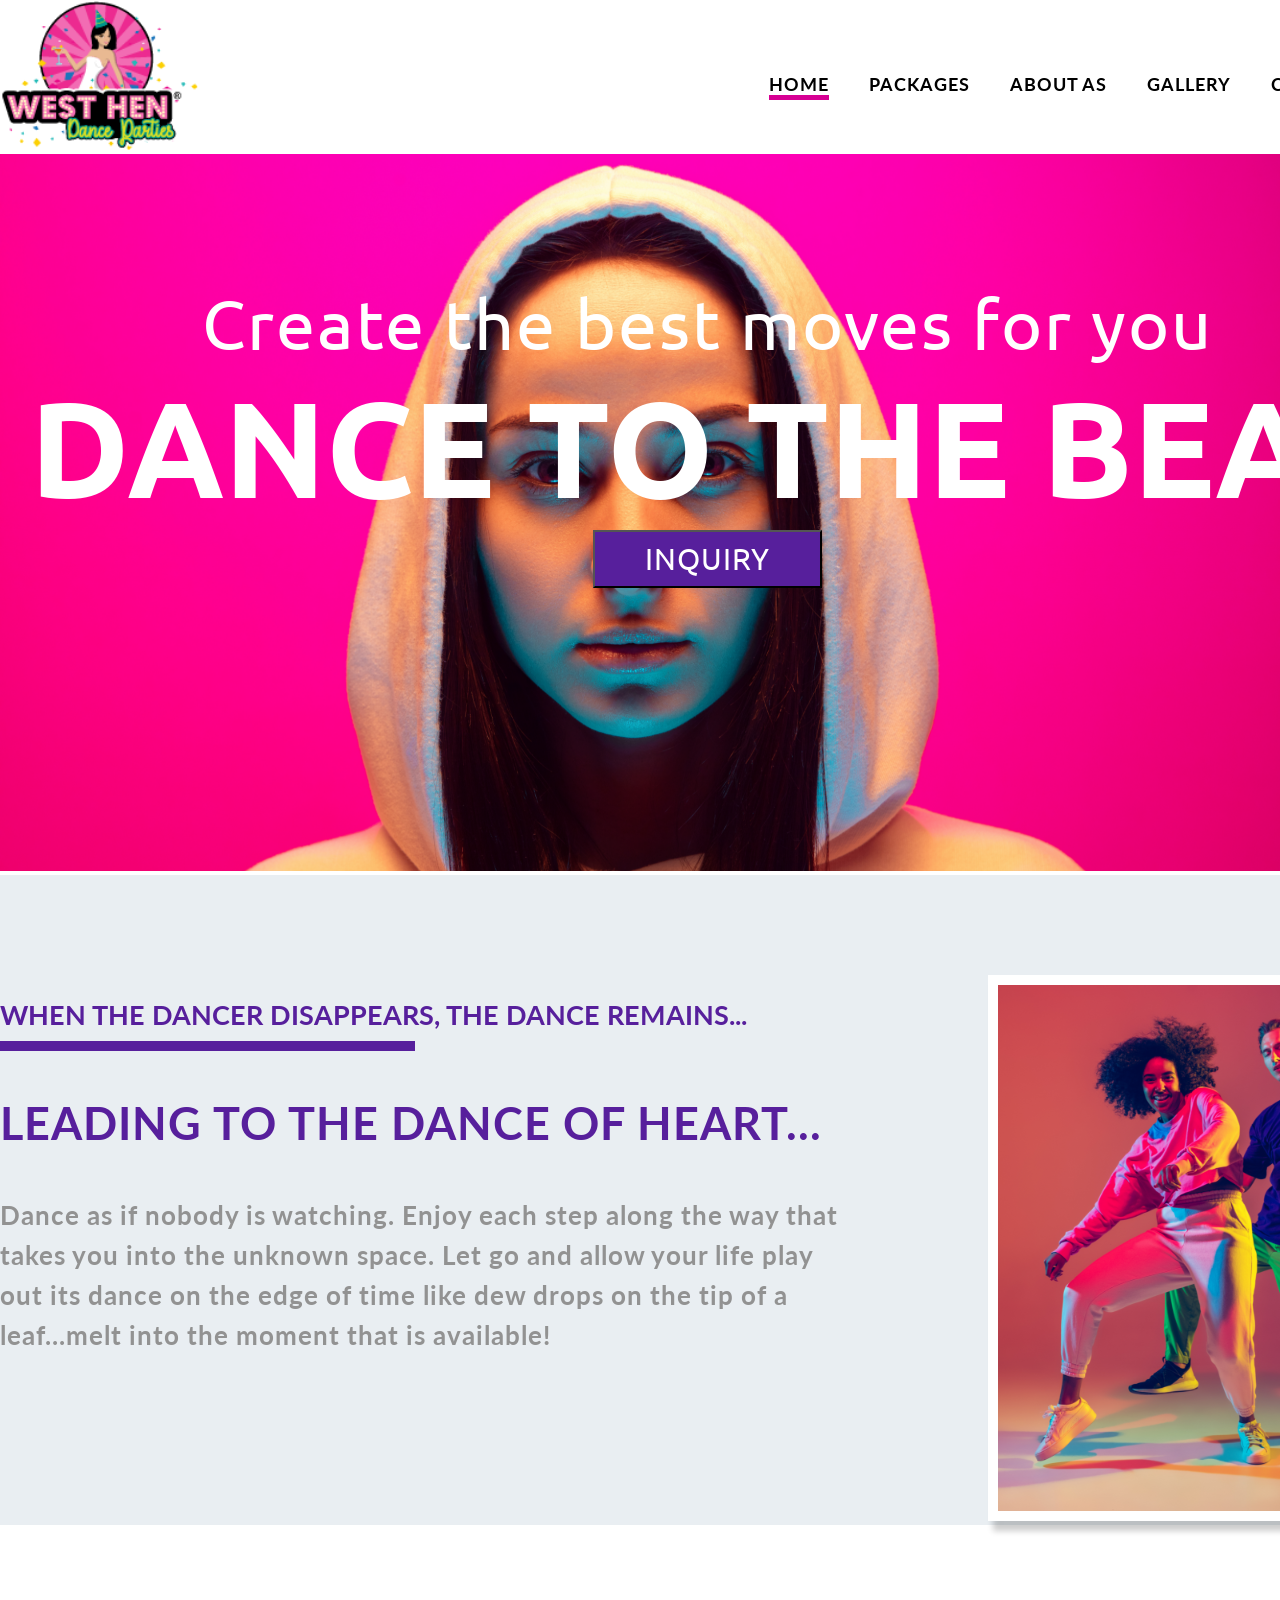
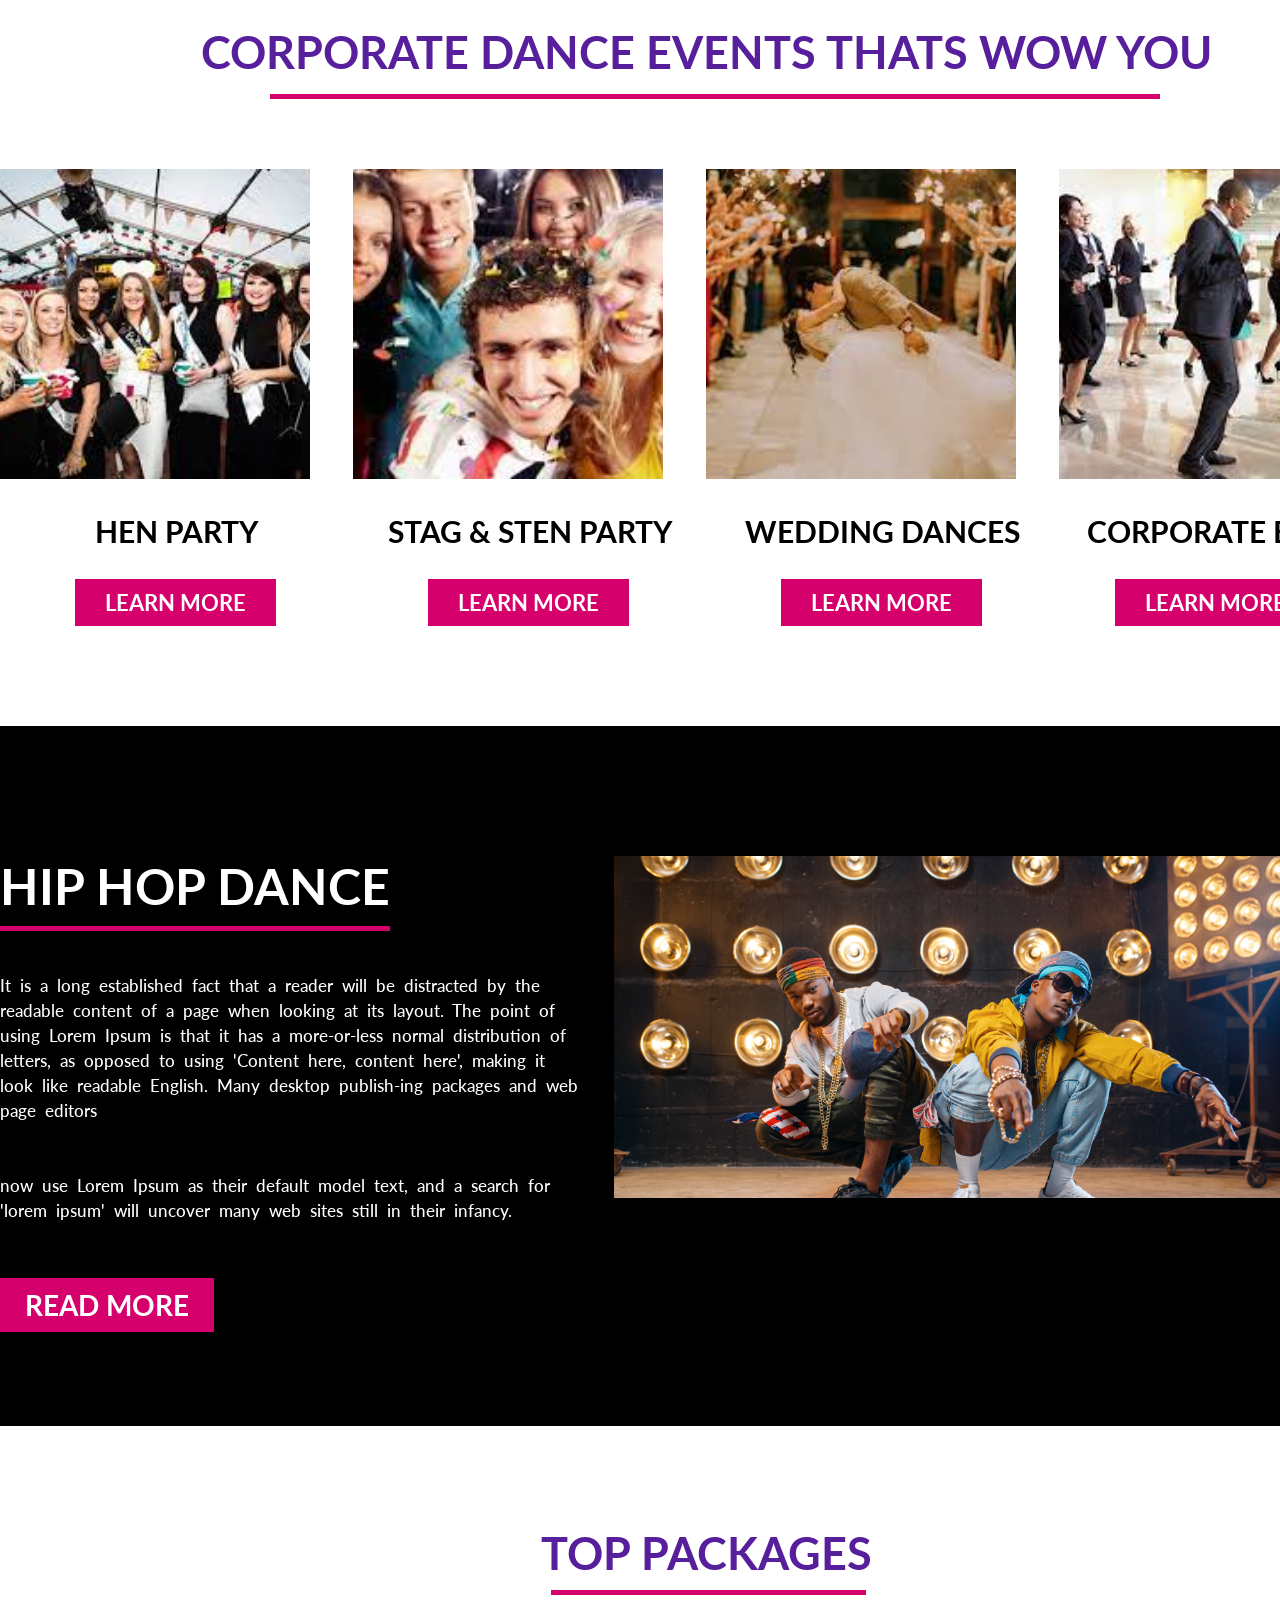
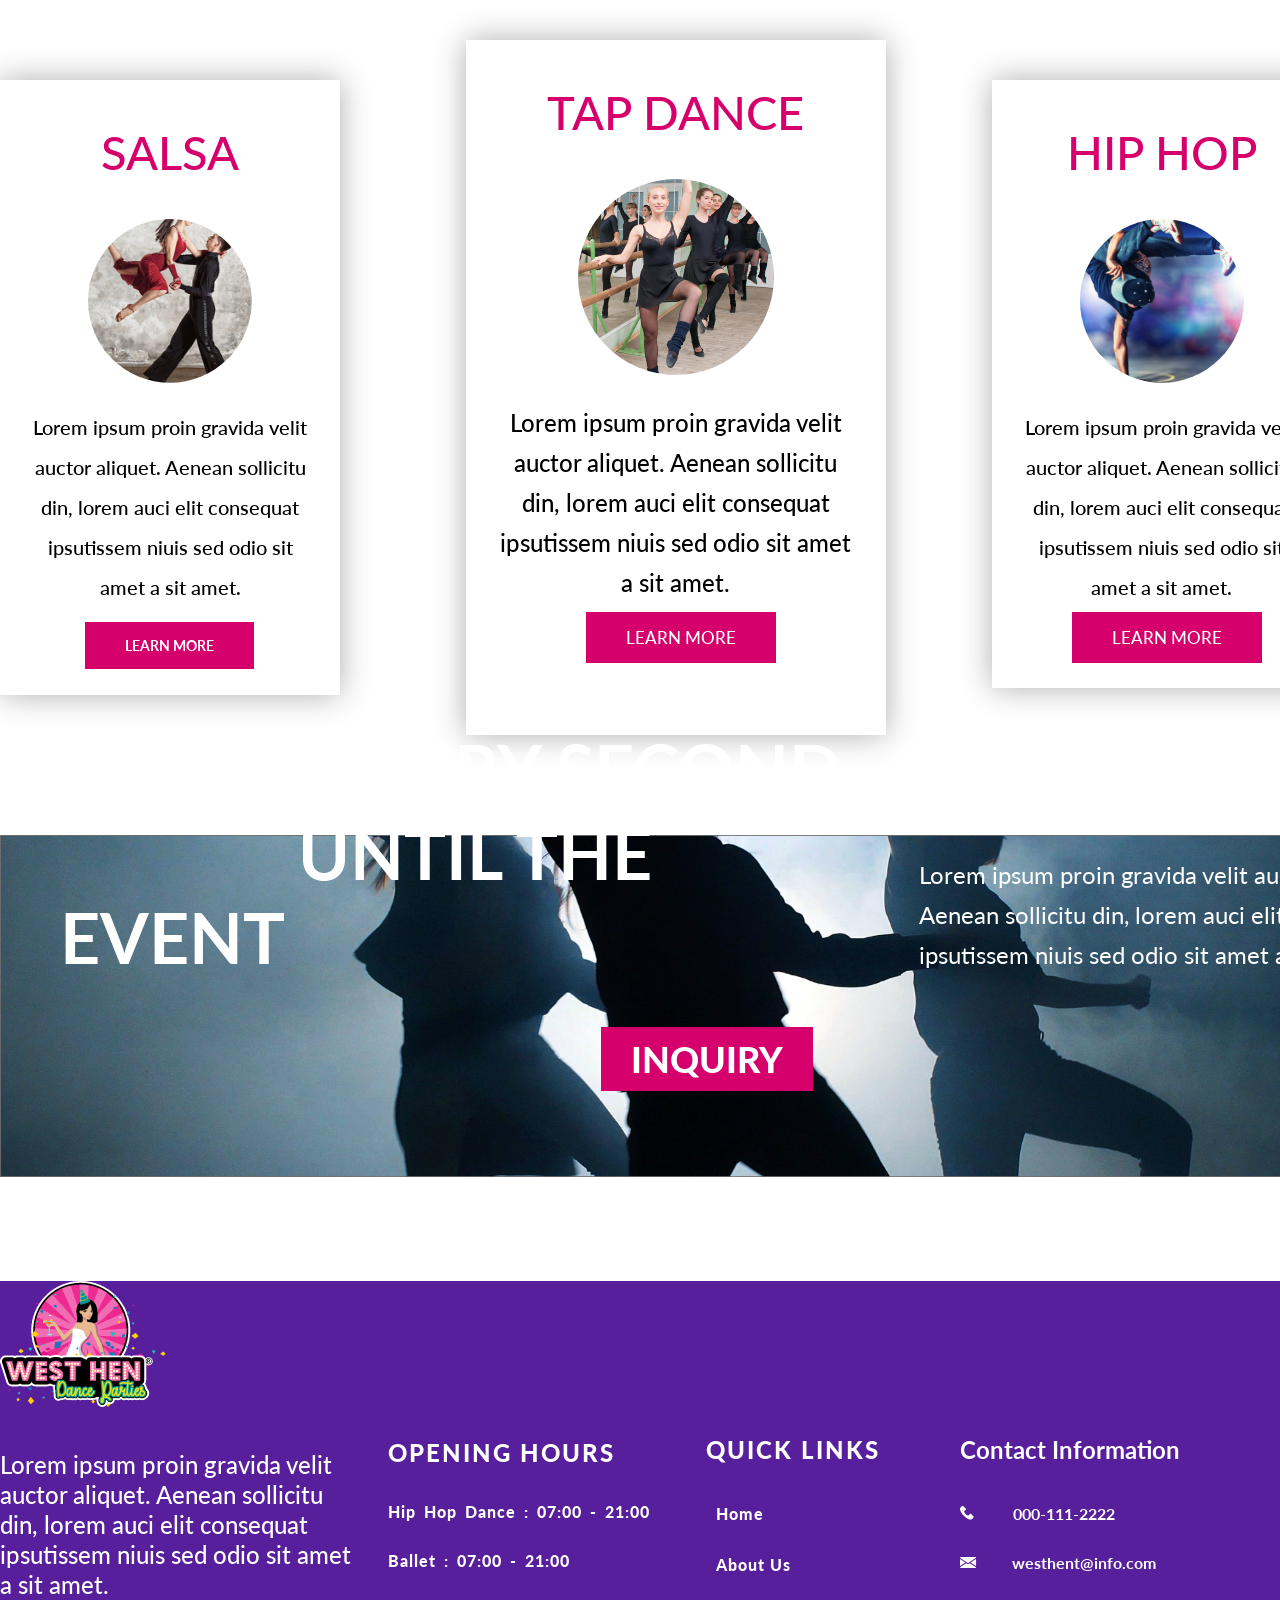
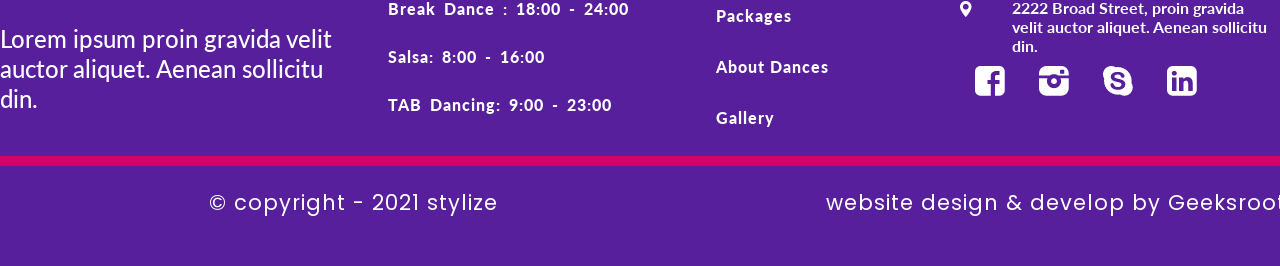
<file: index.html>
<!DOCTYPE html>
<html>
<head>
	<meta charset="utf-8">
	<meta name="viewport" content="width=device-width, initial-scale=1">
	<link rel="stylesheet" type="text/css" href="assets/css/stylesheet.css">
	<title>WEST HEN</title>
</head>
<body>
	<head>
		<div class="container">
			<div class="header-main">
			 <img src="assets/images/Group 40.png">
				<ul>
				  <li>
				   	<a class="active" href="index.html">HOME</a>
				  </li>
				  <li>
					<a href="packages.html">PACKAGES</a>
				  </li>
				  <li>
					<a href="about-us.html">ABOUT AS</a>
				  </li>
				  <li>
					<a href="gallery.html">GALLERY</a>
				  </li>
				  <li>
					<a href="contact-us.html">CONTACT US</a>
				  </li>
			    </ul>
			</div>
			<div class="clear"></div>
		</div>
	</head>
	<section class="home-banner-section">
		<img src="assets/images/Mask Group 1.png">
		<div class="container">
			<div class="banner-main">
				<div class="banner-main-text">
				 <h2>Create the best moves for you</h2>
				 <h3>DANCE TO THE BEAT</h3>
				 <button>Inquiry</button>
				</div>
			</div>
		</div>
	</section>
	<section class="section-leading-heart">
		<div class="container">
			<div class="section-leading-main">
				<div class="section-text">
				 <h2>WHEN THE DANCER DISAPPEARS, THE DANCE REMAINS...</h2>
				 <h3>LEADING TO THE DANCE OF HEART...</h3>
				 <p>Dance as if nobody is watching. Enjoy each step along the way that takes you into the unknown space. Let go and allow your life play out its dance on the edge of time like dew drops on the tip of a leaf...melt into the moment that is available!</p>
				</div>
				<div class="section-img">
				 <img src="assets/images/dance-light.png">
				</div>
			</div>
			<div class="clear"></div>
		</div>
	</section>
	<section class="corporation-section">
		<div class="container">
			<div class="corporation-main">
				<h2>CORPORATE DANCE EVENTS THATS WOW YOU</h2>
				<div class="all-section">
				    <div class="hen-party">
					    <img src="assets/images/download (1).png">
				     	<h3>HEN PARTY</h3>
					    <a href="">LEARN MORE</a>
				    </div>
				    <div class="stag-sten-party">
					   <img src="assets/images/download (2).png">
					   <h3>STAG & STEN PARTY</h3>
					   <a href="">LEARN MORE</a>
				    </div>
				    <div class="wedding-dance">
				     	<img src="assets/images/download (3).png">
				     	<h3>WEDDING DANCES</h3>
					    <a href="">LEARN MORE</a>
				    </div>
			 	    <div class="corporate-event">
					   <img src="assets/images/download (4).png">
					   <h3>CORPORATE EVENTS</h3>
					   <a href="">LEARN MORE</a>
				    </div>
				    <div class="clear"></div>
				</div>
			</div>
			
		</div>
	</section>
	<section class="hip-hop-dance-section">
		<div class="container">
			<div class="hip-hop-dance-all">
			    <div class="hip-hop-dance-main">
				    <div class="hip-hop-dance-text">
					   <h2>HIP HOP DANCE</h2>
					   <p>It is a long established fact that a reader will be distracted by the readable content of a page when looking at its layout. The point of using Lorem Ipsum is that it has a more-or-less normal distribution of letters, as opposed to using 'Content here, content here', making it look like readable English. Many desktop publish-ing packages and web page editors<br><br><br> now use Lorem Ipsum as their default model text, and a search for 'lorem ipsum' will uncover many web sites still in their infancy.</p>
					   <a href="">READ MORE</a>
				    </div>
			    </div>
		        <div class="hip-hop-dance-img">
			           <img src="assets/images/Rectangle 46.png">
	      	    </div>
	     	    <div class="clear"></div>    
	     	</div>
		</div>
	</section>
	<section class="top-packages-section">
		<div class="container">
			<h3>TOP PACKAGES</h3>
			<div class="salsa-main">
				<div class="salsa">
				  <h2>SALSA</h2>
				    <div class="salsa-img">
				      <img src="assets/images/image-caption3.png">
				    </div>
				    <p>Lorem ipsum proin gravida velit 
                    auctor aliquet. Aenean sollicitu 
                    din, lorem auci elit consequat 
                    ipsutissem niuis sed odio sit 
                    amet a sit amet.</p>
				    <a href="">LEARN MORE</a>
				</div>
			</div>
			<div class="top-dance-main">
				<div class="top-dance">
				   <h2>TAP DANCE</h2>
				    <div class="top-dance-img">
				       <img src="assets/images/Group 2028.png">
				    </div>
				   <p>Lorem ipsum proin gravida velit 
                   auctor aliquet. Aenean sollicitu 
                   din, lorem auci elit consequat 
                   ipsutissem niuis sed odio sit 
                   amet a sit amet.</p>
				   <a href="#">LEARN MORE</a>
				</div>
			</div>
			<div class="hip-hop-main">
				<div class="hip-hop">
				   <h2>HIP HOP</h2>
				    <div class="hip-hop-img">
				       <img src="assets/images/Group 2051.png">
				    </div>
				   <p>Lorem ipsum proin gravida velit 
                   auctor aliquet. Aenean sollicitu 
                   din, lorem auci elit consequat 
                   ipsutissem niuis sed odio sit 
                   amet a sit amet.</p>
				   <a href="">LEARN MORE</a>
				</div>
			</div>
		</div>
	</section>
	<section class="banner-secton2">
		<div class="banner-img">
			<img src="assets/images/banner-dance-7.png">
		</div>
		<div class="container">
			<div class="row">
				<div class="col-1">
					<h2>COUNT EVERY SECOND<br>
                    &nbsp;&nbsp;&nbsp;&nbsp;&nbsp;&nbsp;&nbsp;&nbsp;&nbsp;&nbsp;&nbsp;&nbsp;&nbsp;&nbsp;UNTIL THE EVENT</h2>
				</div>
				<div class="col-2">
					<h2>Lorem ipsum proin gravida velit auctor aliquet. Aenean sollicitu din, lorem auci elit consequat ipsutissem niuis sed odio sit amet a sit amet.</h2>
				</div>
				<div class="tag-div">
				 <a href="">Inquiry</a>
				</div>
			</div>
		</div>
	</section>
	<footer class="footer">
		<div class="container">
			<img src="assets/images/Group 40.png">
			<div class="footer-row-one">
				<div class="footer-para">
					<p>Lorem ipsum proin gravida velit auctor aliquet. Aenean sollicitu din, lorem auci elit consequat ipsutissem niuis sed odio sit amet a sit amet.</p>
					<p>Lorem ipsum proin gravida velit auctor aliquet. Aenean sollicitu din.</p>
				</div>
				<div class="opening-hours">
					<div class="opening-hours-text">
					   <h3>Opening Hours</h3>
					   <h2>Hip Hop Dance : 07:00 - 21:00</h2>
					   <h2>Ballet : 07:00 - 21:00</h2>
					   <h2>Break Dance : 18:00 - 24:00</h2>
					   <h2>Salsa: 8:00 - 16:00</h2>
					   <h2>TAB Dancing: 9:00 - 23:00</h2>
					</div>
				</div>
				<div class="quick-link">
					<h3>QUICK LINKS</h3>
					<ul>
						<li>
							<a href="index.html">Home</a>
						</li>
						<li>
							<a href="about-us.html">About Us</a>
						</li>
						<li>
							<a href="packages.html">Packages</a>
						</li>
						<li>
							<a href="">About Dances</a>
						</li>
						<li>
							<a href="gallery.html">Gallery</a>
						</li>
					</ul>
				</div>
				<div class="contact-information">
					<h3>Contact Information</h3>
					<div class="phone">
                       <img src="assets/images/Group 1982.png">
					   <h3>000-111-2222</h3>
					</div>
					<div class="email">
						<img src="assets/images/mail.png">
					    <h2>westhent@info.com</h2>
					</div>
					<div class="address">
						<img src="assets/images/pin (2).png">
					    <h2>2222 Broad Street, proin gravida 
                        velit auctor aliquet. Aenean sollicitu din. </h2>
					</div>
					<div class="ico">
						<ul>
							<li>
								<a href=""><img src="assets/images/facebook-rect.png"></a>
							</li>
							<li>
								<a href=""><img src="assets/images/instagram-filled.png"></a>
							</li>
							<li>
								<a href=""><img src="assets/images/skype.png"></a>
							</li>
							<li>
								<a href=""><img src="assets/images/linkedin-rect.png"></a>
							</li>
						</ul>
					</div>
				</div>
			</div>
			<div class="clear"></div>
			<div class="footer-row-two">
				<h3>© copyright - 2021 stylize</h3>
				<h2>website design & develop by Geeksroot</h2>
			</div>
		</div>
	</footer>
</body>
</html>
</file>
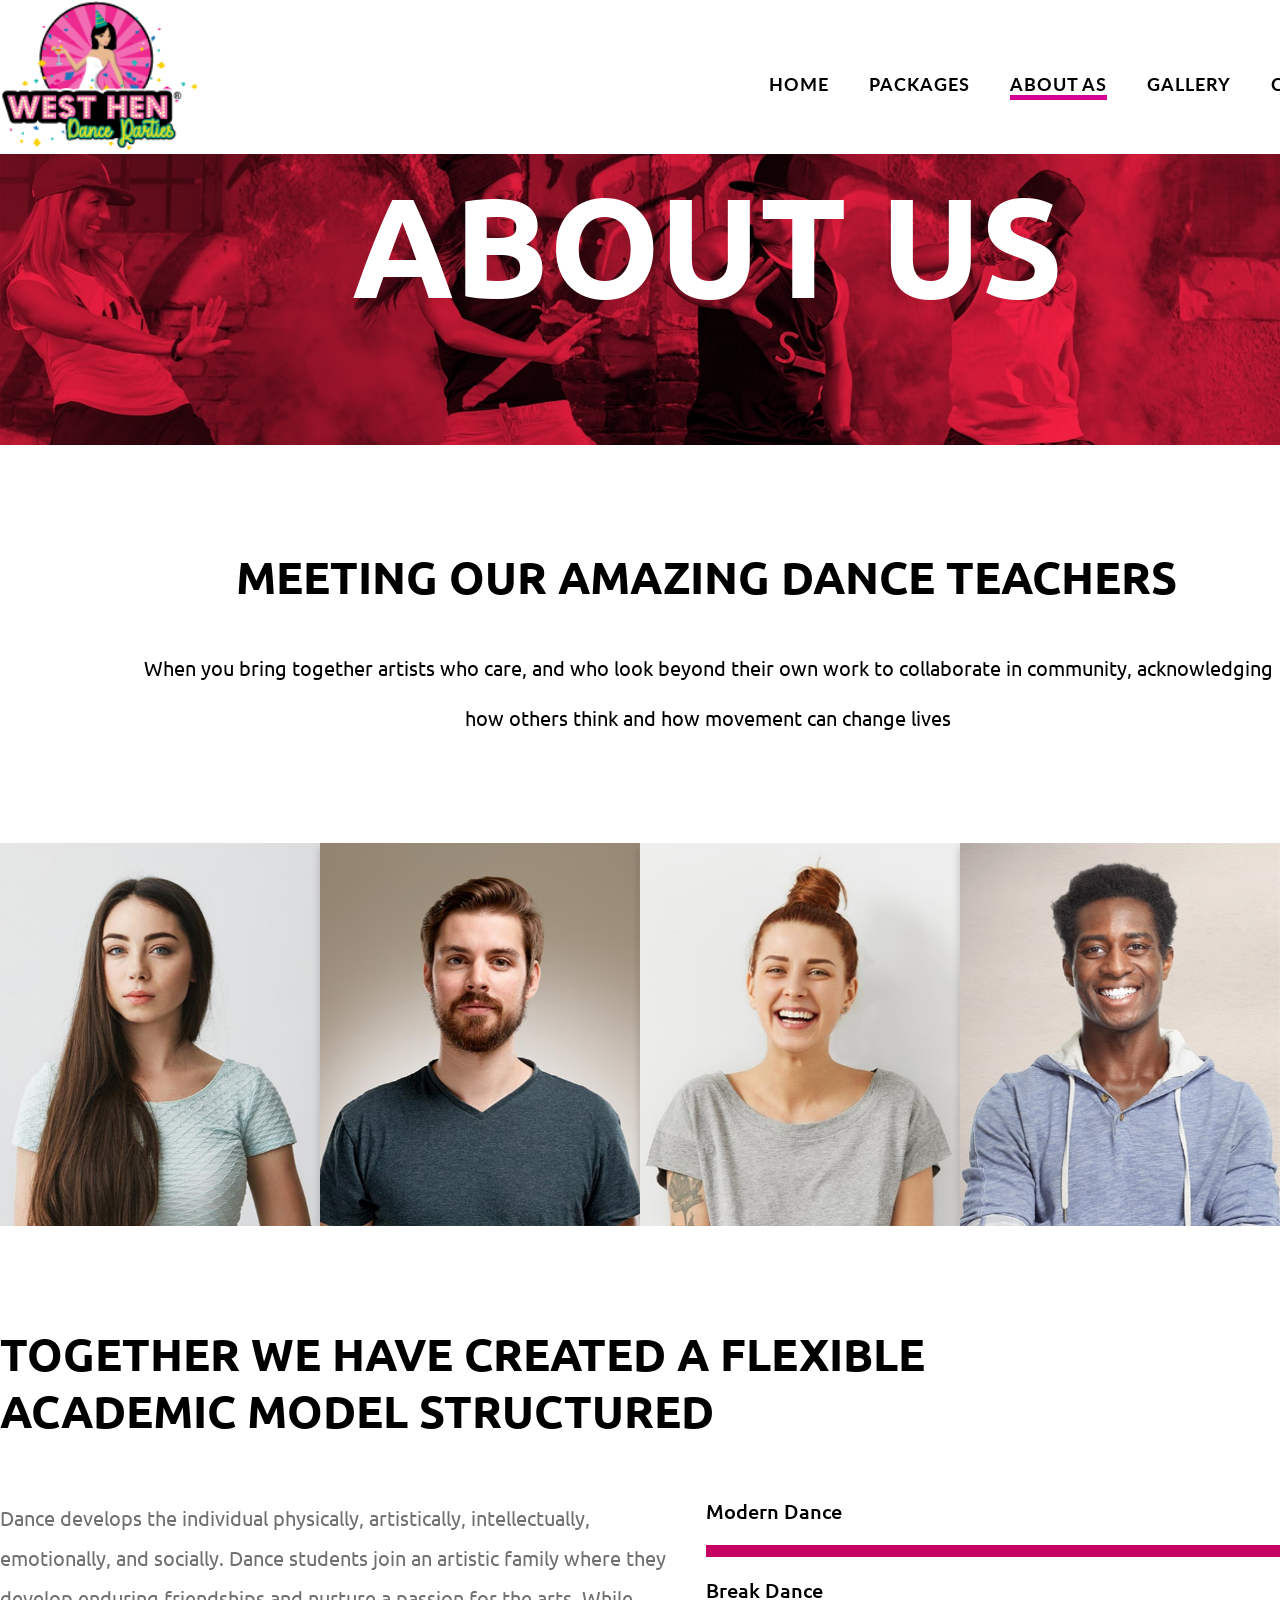
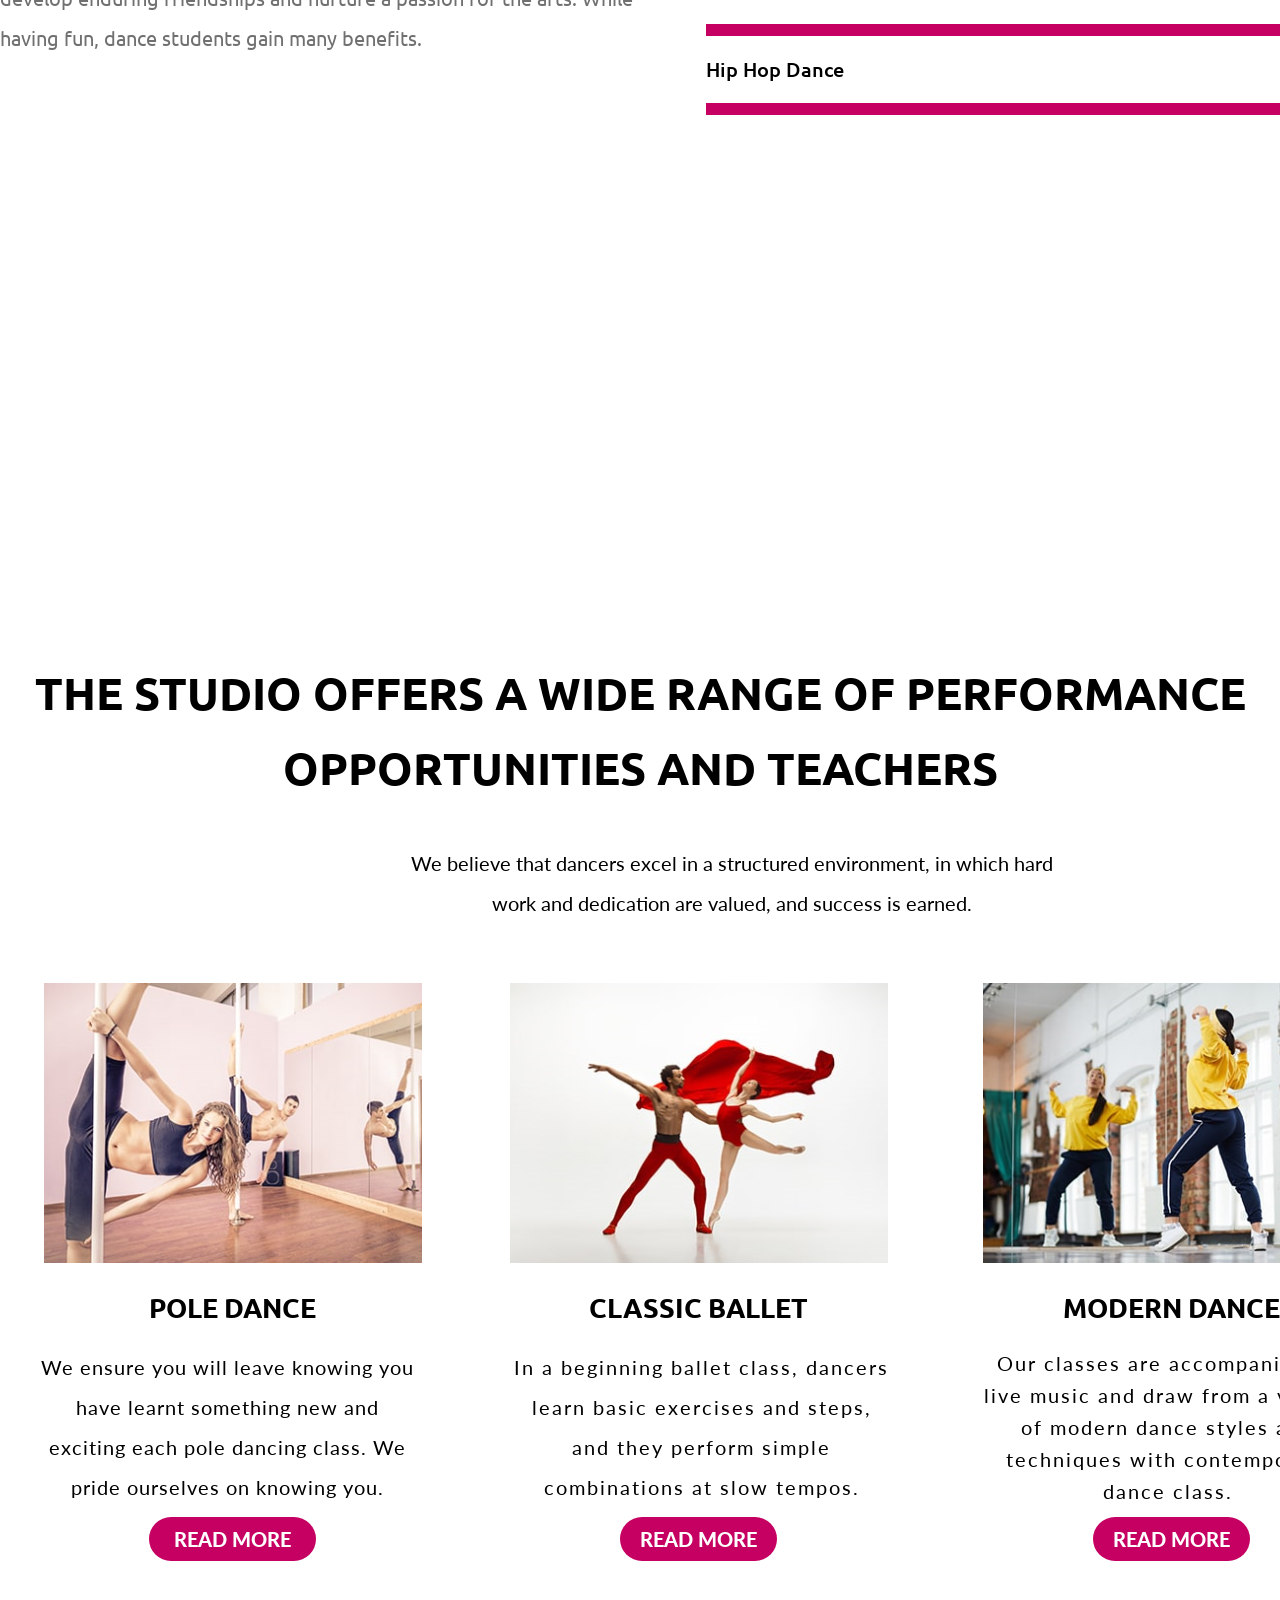
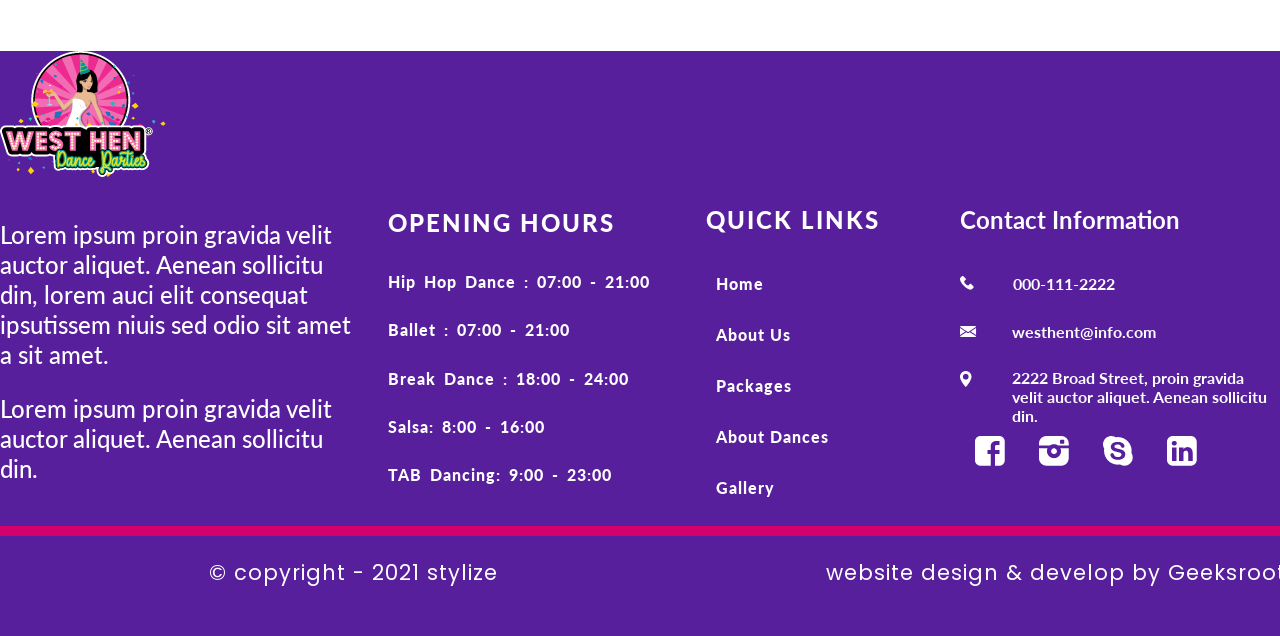
<file: about-us.html>
<!DOCTYPE html>
<html>
<head>
	<link rel="stylesheet" type="text/css" href="assets/css/stylesheet.css">
	<title>ABOUT US</title>
</head>
<body>
	<head>
		<div class="container">
			<div class="header-main">
			 <img src="assets/images/Group 40.png">
				<ul>
				  <li>
				   	<a href="index.html">HOME</a>
				  </li>
				  <li>
					<a href="packages.html">PACKAGES</a>
				  </li>
				  <li>
					<a class="active" href="about-us.html">ABOUT AS</a>
				  </li>
				  <li>
					<a href="gallery.html">GALLERY</a>
				  </li>
				  <li>
					<a href="contact-us.html">CONTACT US</a>
				  </li>
			    </ul>
			</div>
			<div class="clear"></div>
		</div>
	</head>
	<section class="about-us-banner">
		<div class="about-us-main">
			<img src="assets/images/banner-bg.png">
			<div class="container">
			    <div class="about-us-text">
			      	<h2>ABOUT US</h2>
			    </div>
			</div>
		</div>
	</section>
	<section class="dance-teacher-section">
		<div class="container">
			<div class="dance-teacher-text">
			 <h2>MEETING OUR AMAZING DANCE TEACHERS</h2>
			 <p>When you bring together artists who care, and who look beyond their own work to collaborate in community, acknowledging how others think and how movement can change lives</p>
			</div>
		</div>
		<div class="dance-teacher-img">
			<div class="dance-teachers-row">
				<div class="flip-card-one">
  					<div class="flip-card-one-inner">
    					<div class="flip-card-one-front">
      						<img src="assets/images/member-1.png">
    					</div>
    					<div class="flip-card-one-back">
    	  					<h1>John Smith</h1>
      						<p>Hip Hop Dancer</p>
      						<a href="">View Profile</a>
    					</div>
  					</div>
				</div>
                <div class="flip-card-one">
  					<div class="flip-card-one-inner">
    					<div class="flip-card-one-front">
      						<img src="assets/images/member-2.png">
    					</div>
    					<div class="flip-card-one-back">
    	  					<h1>John Smith</h1>
      						<p>Hip Hop Dancer</p>
      						<a href="">View Profile</a>
    					</div>
  					</div>
				</div>
				<div class="flip-card-one">
  					<div class="flip-card-one-inner">
    					<div class="flip-card-one-front">
      						<img src="assets/images/member-3.png">
    					</div>
    					<div class="flip-card-one-back">
    	  					<h1>John Smith</h1>
      						<p>Hip Hop Dancer</p>
      						<a href="">View Profile</a>
    					</div>
  					</div>
				</div>
				<div class="flip-card-one">
  					<div class="flip-card-one-inner">
    					<div class="flip-card-one-front">
      						<img src="assets/images/member-4.png">
    					</div>
    					<div class="flip-card-one-back">
    	  					<h1>John Smith</h1>
      						<p>Hip Hop Dancer</p>
      						<a href="">View Profile</a>
    					</div>
  					</div>
				</div>
			    <div class="clear"></div>
			</div>
		</div>
	</section>
	<section class="academic-model-section">
		<div class="container">
			<div class="first-row">
				<h2>TOGETHER WE HAVE CREATED A FLEXIBLE<br>ACADEMIC MODEL STRUCTURED</h2>
			</div>
			<div class="academic-model-para">
				<p>Dance develops the individual physically, artistically, intellectually, emotionally, 
                and socially. Dance students join an artistic family where they develop enduring 
                friendships and nurture a passion for the arts. While having fun, dance students 
                gain many benefits.</p>
			</div>
			<div class="academic-model-structured">
				<p class="modern-para">Modern Dance <br>
				<span>91%</span></p>
				<div class="model-box">
					<div class="skill-modern-dance"></div>
				</div>
				<p class="break-para">Break Dance<br>
				<span>85%</span></p> 
				<div class="model-box">
					<div class="skill-break-dance"></div>
				</div>
				<p class="hip-hop-para">Hip Hop Dance<br>
				<span>93%</span> </p> 
				<div class="model-box">
					<div class="skill-hip-hop-dance"></div>
				</div>
			</div>
		</div>
	</section>
	<section class="play-video-section">
		<iframe width="100%" height="500px" src="https://www.youtube.com/embed/38t50grgWSQ" title="YouTube video player" frameborder="0" allow="accelerometer; autoplay; clipboard-write; encrypted-media; gyroscope; picture-in-picture" allowfullscreen></iframe>
	</section>
	<section class="performance-teacher-section">
		<div class="pt-row-one">
			<h2>THE STUDIO OFFERS A WIDE RANGE OF PERFORMANCE OPPORTUNITIES AND TEACHERS</h2>
			<p>We believe that dancers excel in a structured environment, in which hard 
            work and dedication are valued, and success is earned.</p>
		</div>
		<div class="container">
			<div class="pole-dance">
				<img src="assets/images/post-2-2.png">
				<h2>POLE DANCE</h2>
				<p>We ensure you will leave knowing you have learnt something new and exciting each pole dancing class. We pride ourselves on knowing you.</p>
				<a href="">READ MORE</a>
			</div>
			<div class="classic-ballet">
				<img src="assets/images/classic-ballet.png">
				<h2>CLASSIC BALLET</h2>
				<p>In a beginning ballet class, dancers learn basic exercises and steps, and they perform simple combinations at slow tempos.</p>
				<a href="">READ MORE</a>
			</div>
			<div class="modern-dance">
				<img src="assets/images/modern-dance.png">
				<h2>MODERN DANCE</h2>
				<p>Our classes are accompanied by live music and draw from a variety of modern dance styles and techniques with contemporary dance class.</p>
				<a href="">READ MORE</a>
			</div>
			<div class="clear"></div>
		</div>
	</section>
	<footer class="footer">
		<div class="container">
			<img src="assets/images/Group 40.png">
			<div class="footer-row-one">
				<div class="footer-para">
					<p>Lorem ipsum proin gravida velit auctor aliquet. Aenean sollicitu din, lorem auci elit consequat ipsutissem niuis sed odio sit amet a sit amet.</p>
					<p>Lorem ipsum proin gravida velit auctor aliquet. Aenean sollicitu din.</p>
				</div>
				<div class="opening-hours">
					<div class="opening-hours-text">
					   <h3>Opening Hours</h3>
					   <h2>Hip Hop Dance : 07:00 - 21:00</h2>
					   <h2>Ballet : 07:00 - 21:00</h2>
					   <h2>Break Dance : 18:00 - 24:00</h2>
					   <h2>Salsa: 8:00 - 16:00</h2>
					   <h2>TAB Dancing: 9:00 - 23:00</h2>
					</div>
				</div>
				<div class="quick-link">
					<h3>QUICK LINKS</h3>
					<ul>
						<li>
							<a href="index.html">Home</a>
						</li>
						<li>
							<a href="about-us.html">About Us</a>
						</li>
						<li>
							<a href="packages.html">Packages</a>
						</li>
						<li>
							<a href="">About Dances</a>
						</li>
						<li>
							<a href="gallery.html">Gallery</a>
						</li>
					</ul>
				</div>
				<div class="contact-information">
					<h3>Contact Information</h3>
					<div class="phone">
                       <img src="assets/images/Group 1982.png">
					   <h3>000-111-2222</h3>
					</div>
					<div class="email">
						<img src="assets/images/mail.png">
					    <h2>westhent@info.com</h2>
					</div>
					<div class="address">
						<img src="assets/images/pin (2).png">
					    <h2>2222 Broad Street, proin gravida 
                        velit auctor aliquet. Aenean sollicitu din. </h2>
					</div>
					<div class="ico">
						<ul>
							<li>
								<a href=""><img src="assets/images/facebook-rect.png"></a>
							</li>
							<li>
								<a href=""><img src="assets/images/instagram-filled.png"></a>
							</li>
							<li>
								<a href=""><img src="assets/images/skype.png"></a>
							</li>
							<li>
								<a href=""><img src="assets/images/linkedin-rect.png"></a>
							</li>
						</ul>
					</div>
				</div>
			</div>
			<div class="clear"></div>
			<div class="footer-row-two">
				<h3>© copyright - 2021 stylize</h3>
				<h2>website design & develop by Geeksroot</h2>
			</div>
		</div>
	</footer>
</body>
</html>
</file>
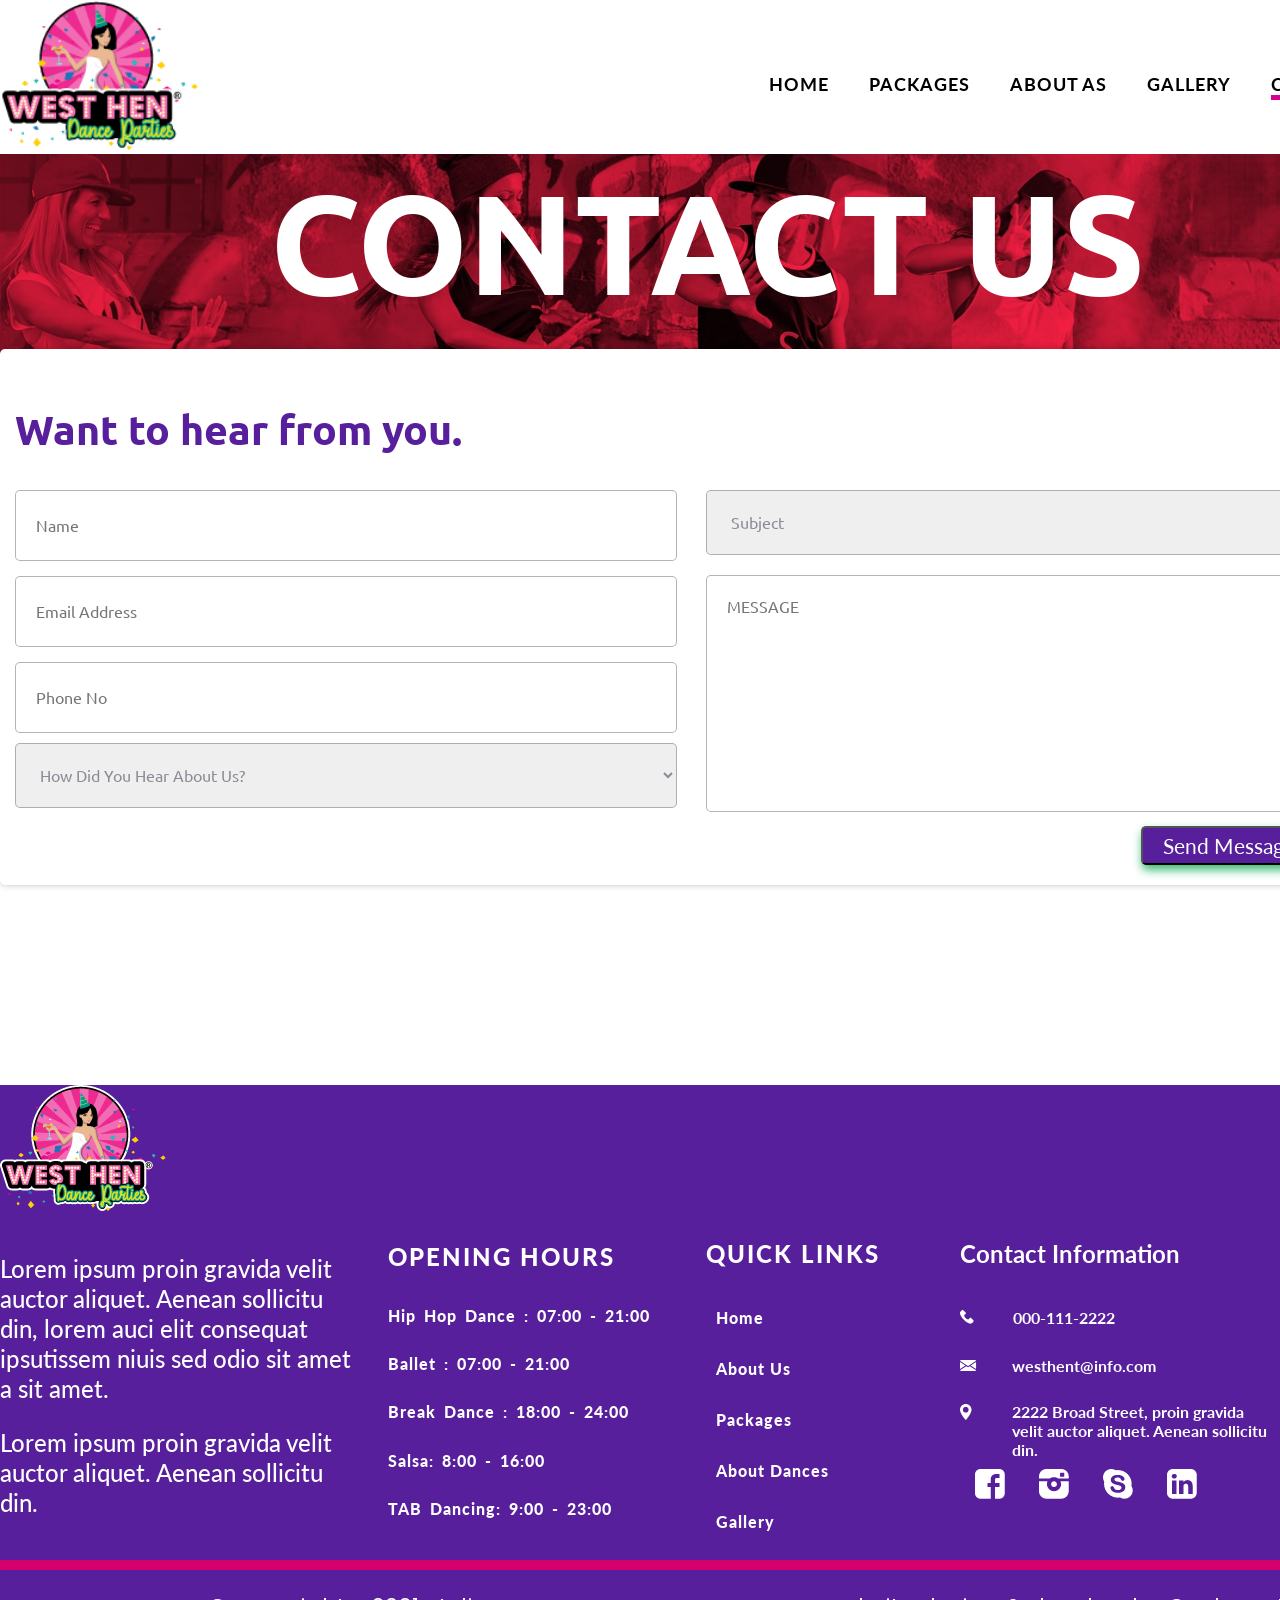
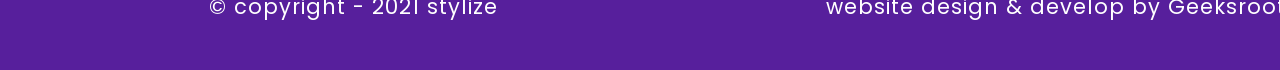
<file: contact-us.html>
<!DOCTYPE html>
<html>
<head>
	<link rel="stylesheet" type="text/css" href="assets/css/stylesheet.css">
	<title>CONTACT US</title>
</head>
<body>
	<head>
		<div class="container">
			<div class="header-main">
			 <img src="assets/images/Group 40.png">
				<ul>
				  <li>
				   	<a href="index.html">HOME</a>
				  </li>
				  <li>
					<a href="packages.html">PACKAGES</a>
				  </li>
				  <li>
					<a href="about-us.html">ABOUT AS</a>
				  </li>
				  <li>
					<a href="gallery.html">GALLERY</a>
				  </li>
				  <li>
					<a class="active" href="contact-us.html">CONTACT US</a>
				  </li>
			    </ul>
			</div>
			<div class="clear"></div>
		</div>
	</head>
	<section class="contact-us-banner">
		<div class="banner-img">
			<img src="assets/images/banner-bg.png">
		</div>
		<div class="container">
			<div class="contact-us-text">
				<h2>CONTACT US</h2>
			</div>
		</div>
	</section>
	<section class="contact-input-section">
		<div class="container">
			<div class="contact-input-main">
			    <h2>Want to hear from you.</h2>
			    <div class="input-box-sec">
			        <div class="name-input">
			    	  <input type="text" placeholder="Name" name="name">
			        </div>
			        <div class="email-address-input">
			      	  <input type="text" placeholder="Email Address" name="email">
			        </div>
			        <div class="phone-no-input">
				      <input type="text" placeholder="Phone No" name="number">
			        </div>
			        <select class="select-how-did">
				       <option>How Did You Hear About Us?</option>
				       <option>How Did You Hear About Us?</option>
				       <option>How Did You Hear About Us?</option>
				      <option>How Did You Hear About Us?</option>
			        </select>
			        <div class="clear"></div>
			    </div>
			    <div class="input-message-section">
			    	<div class="input-message-box">
				        <select>
					      <option>Subject</option>
					      <option>General Inquiry</option>
					      <option>About Dance</option>
					      <option>Other</option>
				        </select>
				    </div>
				    <div class="textarea-message">
				      <textarea placeholder="MESSAGE" rows="10" cols="100"></textarea>
				    </div>
				    <button>Send Message</button>
				    <div class="clear"></div>
			    </div>
			    <div class="clear"></div>
			</div>
		</div>
	</section>
	<footer class="footer">
		<div class="container">
			<img src="assets/images/Group 40.png">
			<div class="footer-row-one">
				<div class="footer-para">
					<p>Lorem ipsum proin gravida velit auctor aliquet. Aenean sollicitu din, lorem auci elit consequat ipsutissem niuis sed odio sit amet a sit amet.</p>
					<p>Lorem ipsum proin gravida velit auctor aliquet. Aenean sollicitu din.</p>
				</div>
				<div class="opening-hours">
					<div class="opening-hours-text">
					   <h3>Opening Hours</h3>
					   <h2>Hip Hop Dance : 07:00 - 21:00</h2>
					   <h2>Ballet : 07:00 - 21:00</h2>
					   <h2>Break Dance : 18:00 - 24:00</h2>
					   <h2>Salsa: 8:00 - 16:00</h2>
					   <h2>TAB Dancing: 9:00 - 23:00</h2>
					</div>
				</div>
				<div class="quick-link">
					<h3>QUICK LINKS</h3>
					<ul>
						<li>
							<a href="index.html">Home</a>
						</li>
						<li>
							<a href="about-us.html">About Us</a>
						</li>
						<li>
							<a href="packages.html">Packages</a>
						</li>
						<li>
							<a href="">About Dances</a>
						</li>
						<li>
							<a href="gallery.html">Gallery</a>
						</li>
					</ul>
				</div>
				<div class="contact-information">
					<h3>Contact Information</h3>
					<div class="phone">
                       <img src="assets/images/Group 1982.png">
					   <h3>000-111-2222</h3>
					</div>
					<div class="email">
						<img src="assets/images/mail.png">
					    <h2>westhent@info.com</h2>
					</div>
					<div class="address">
						<img src="assets/images/pin (2).png">
					    <h2>2222 Broad Street, proin gravida 
                        velit auctor aliquet. Aenean sollicitu din. </h2>
					</div>
					<div class="ico">
						<ul>
							<li>
								<a href=""><img src="assets/images/facebook-rect.png"></a>
							</li>
							<li>
								<a href=""><img src="assets/images/instagram-filled.png"></a>
							</li>
							<li>
								<a href=""><img src="assets/images/skype.png"></a>
							</li>
							<li>
								<a href=""><img src="assets/images/linkedin-rect.png"></a>
							</li>
						</ul>
					</div>
				</div>
			</div>
			<div class="clear"></div>
			<div class="footer-row-two">
				<h3>© copyright - 2021 stylize</h3>
				<h2>website design & develop by Geeksroot</h2>
			</div>
		</div>
	</footer>
</body>
</html>
</file>
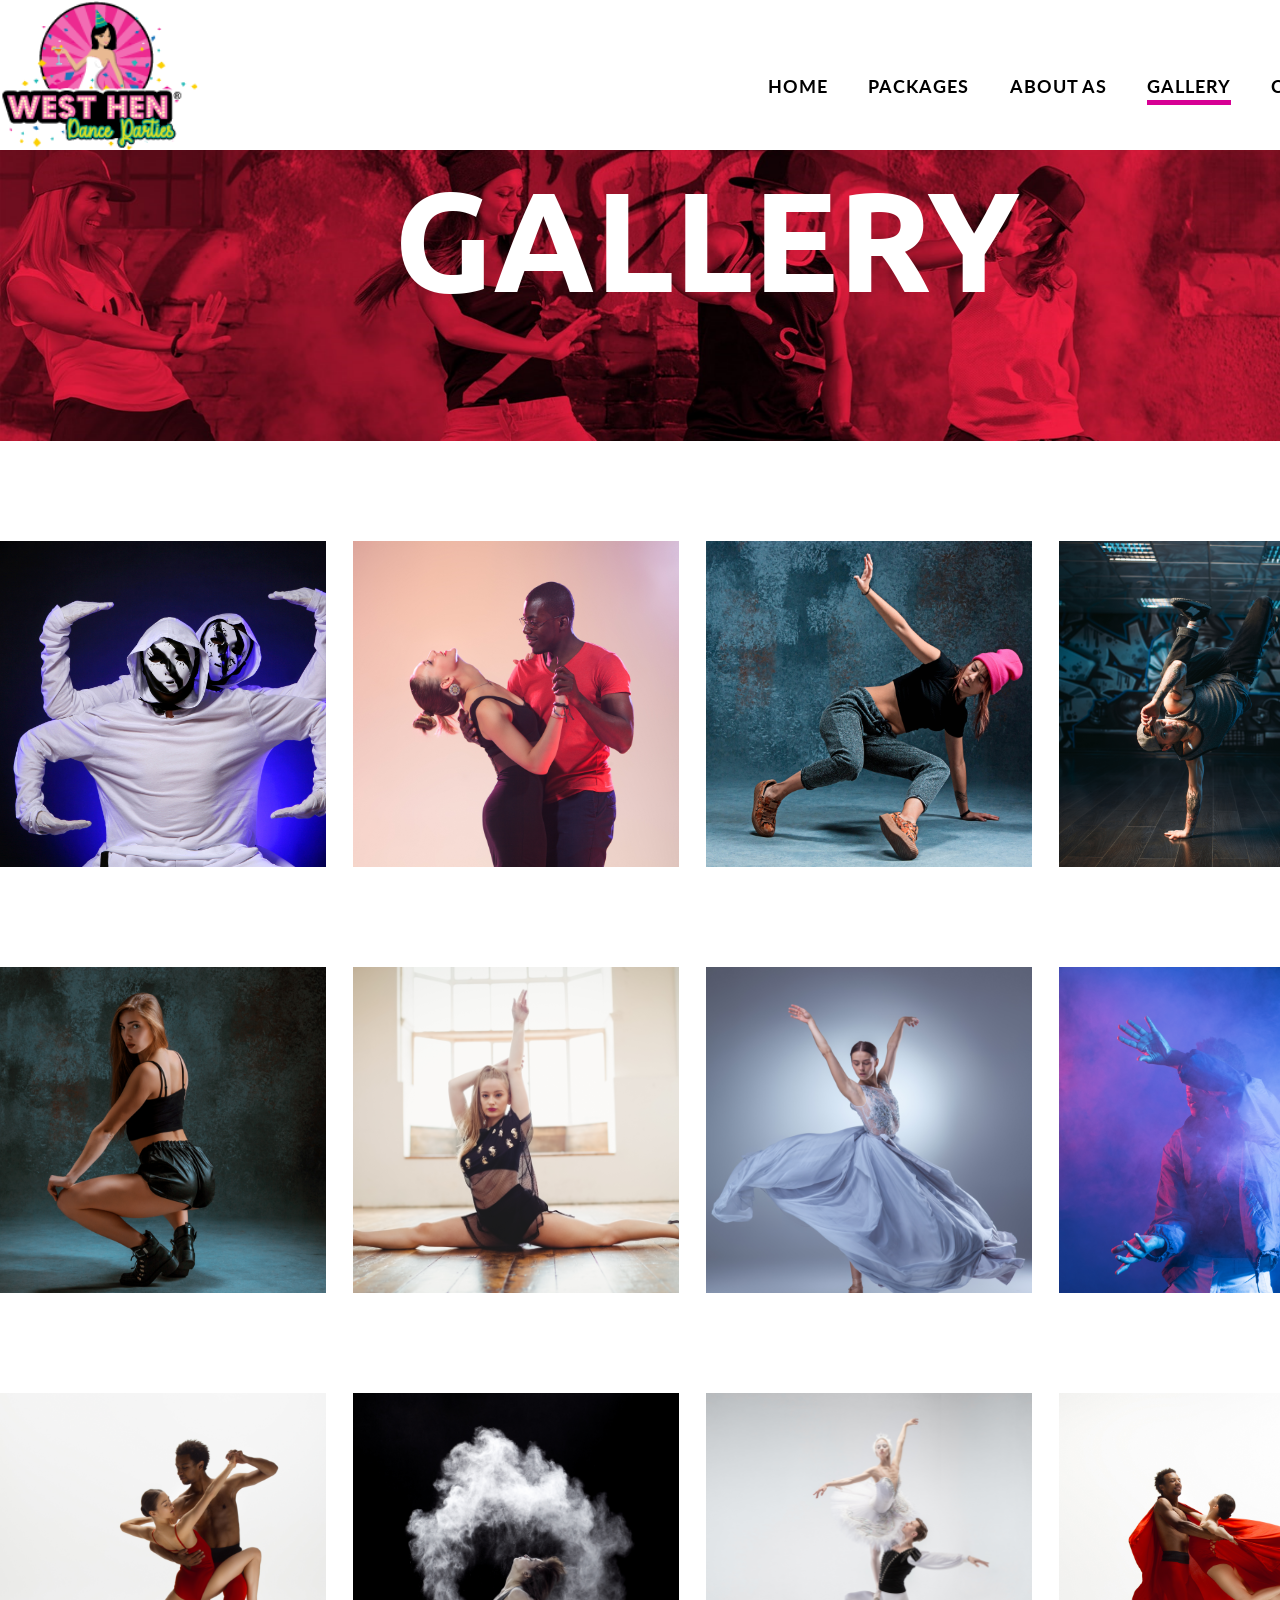
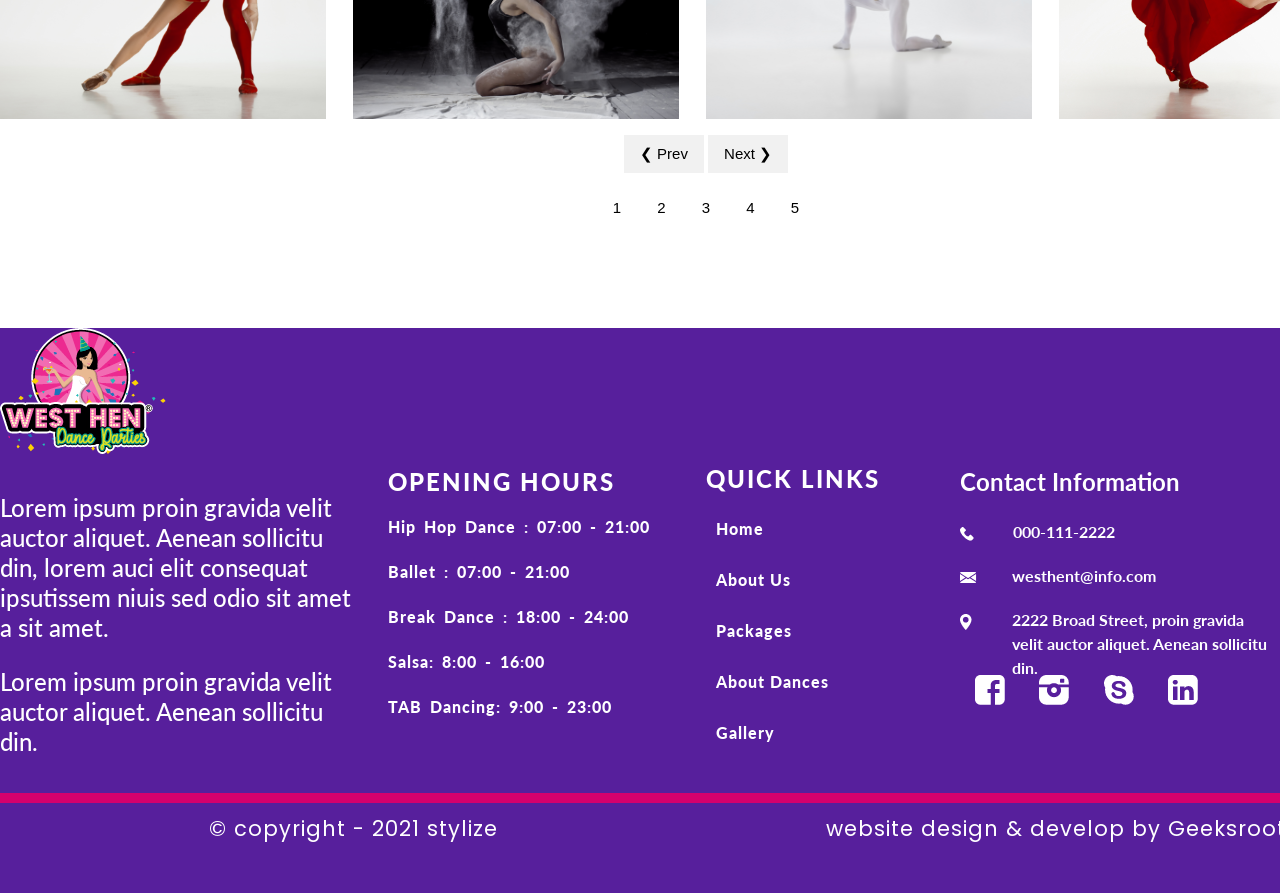
<file: gallery.html>
<!DOCTYPE html>
<html>
<head>
	<link rel="stylesheet" type="text/css" href="assets/css/stylesheet.css">
	<link rel="stylesheet" href="https://www.w3schools.com/w3css/4/w3.css">
	<title>GALLERY</title>
</head>
<body>
	<head>
		<div class="container">
			<div class="header-main">
			 <img src="assets/images/Group 40.png">
				<ul>
				  <li>
				   	<a href="index.html">HOME</a>
				  </li>
				  <li>
					<a href="packages.html">PACKAGES</a>
				  </li>
				  <li>
					<a href="about-us.html">ABOUT AS</a>
				  </li>
				  <li>
					<a class="active" href="gallery.html">GALLERY</a>
				  </li>
				  <li>
					<a href="contact-us.html">CONTACT US</a>
				  </li>
			    </ul>
			</div>
			<div class="clear"></div>
		</div>
	</head>
	<section class="gellery-banner-section">
		<div class="banner-img">
			<img src="assets/images/banner-gallery.png">
		</div>
		<div class="container">
			<div class="baneer-text">
				<h2>GALLERY</h2>
			</div>
		</div>
	</section>
	<section class="gallery-images-section">
		<div class="container">
			<div class="gallery-img-row-one">
				<div class="img-1">
					<img src="assets/images/Rectangle 2034.png">
				</div>
				<div class="img-2">
					<img src="assets/images/Rectangle 2036.png">
				</div>
				<div class="img-3">
					<img src="assets/images/Rectangle 2038.png">
				</div>
				<div class="img-4">
					<img src="assets/images/Rectangle 2040.png">
				</div>
				<div class="clear"></div>
			</div>
			<div class="gallery-img-row-two">
				<div class="img-5">
					<img src="assets/images/Rectangle 2035.png">
				</div>
				<div class="img-6">
					<img src="assets/images/Rectangle 2037.png">
				</div>
				<div class="img-7">
					<img src="assets/images/Rectangle 2039.png">
				</div>
				<div class="img-8">
					<img src="assets/images/Rectangle 2041.png">
				</div>
				<div class="clear"></div>
			</div>
			<div class="gallery-img-row-three">
				<div class="img-9">
					<img src="assets/images/Rectangle 2044.png">
				</div>
				<div class="img-10">
					<img src="assets/images/Rectangle 2045.png">
				</div>
				<div class="img-11">
					<img src="assets/images/Rectangle 2043.png">
				</div>
				<div class="img-12">
					<img src="assets/images/Rectangle 2042.png">
				</div>
				<div class="clear"></div>
			</div>
			<div class="w3-center">
            	<div class="w3-section">
            		<button class="w3-button w3-light-grey" onclick="plusDivs(-1)">❮ Prev</button>
            		<button class="w3-button w3-light-grey" onclick="plusDivs(1)">Next ❯</button>
           		</div>
            	<button class="w3-button demo" onclick="currentDiv(1)">1</button> 
                <button class="w3-button demo" onclick="currentDiv(2)">2</button> 
                <button class="w3-button demo" onclick="currentDiv(3)">3</button>
                <button class="w3-button demo" onclick="currentDiv(2)">4</button> 
                <button class="w3-button demo" onclick="currentDiv(3)">5</button>  
            </div>
            <script>
			 var slideIndex = 1;
			 showDivs(slideIndex);

			function plusDivs(n) {
  			  showDivs(slideIndex += n);
			}

			function currentDiv(n) {
  			  showDivs(slideIndex = n);
			}

			function showDivs(n) {
  			  var i;
  			  var x = document.getElementsByClassName("mySlides");
  			  var dots = document.getElementsByClassName("demo");
  			  if (n > x.length) {slideIndex = 1}    
  			  if (n < 1) {slideIndex = x.length}
  			  for (i = 0; i < x.length; i++) {
    		  x[i].style.display = "none";  
  			}
  			  for (i = 0; i < dots.length; i++) {
    		  dots[i].className = dots[i].className.replace(" w3-red", "");
  			}
  			  x[slideIndex-1].style.display = "block";  
  			  dots[slideIndex-1].className += " w3-red";
			}
			</script>
		</div>
	</section>
	<footer class="footer">
		<div class="container">
			<img src="assets/images/Group 40.png">
			<div class="footer-row-one">
				<div class="footer-para">
					<p>Lorem ipsum proin gravida velit auctor aliquet. Aenean sollicitu din, lorem auci elit consequat ipsutissem niuis sed odio sit amet a sit amet.</p>
					<p>Lorem ipsum proin gravida velit auctor aliquet. Aenean sollicitu din.</p>
				</div>
				<div class="opening-hours">
					<div class="opening-hours-text">
					   <h3>Opening Hours</h3>
					   <h2>Hip Hop Dance : 07:00 - 21:00</h2>
					   <h2>Ballet : 07:00 - 21:00</h2>
					   <h2>Break Dance : 18:00 - 24:00</h2>
					   <h2>Salsa: 8:00 - 16:00</h2>
					   <h2>TAB Dancing: 9:00 - 23:00</h2>
					</div>
				</div>
				<div class="quick-link">
					<h3>QUICK LINKS</h3>
					<ul>
						<li>
							<a href="index.html">Home</a>
						</li>
						<li>
							<a href="about-us.html">About Us</a>
						</li>
						<li>
							<a href="packages.html">Packages</a>
						</li>
						<li>
							<a href="">About Dances</a>
						</li>
						<li>
							<a href="gallery.html">Gallery</a>
						</li>
					</ul>
				</div>
				<div class="contact-information">
					<h3>Contact Information</h3>
					<div class="phone">
                       <img src="assets/images/Group 1982.png">
					   <h3>000-111-2222</h3>
					</div>
					<div class="email">
						<img src="assets/images/mail.png">
					    <h2>westhent@info.com</h2>
					</div>
					<div class="address">
						<img src="assets/images/pin (2).png">
					    <h2>2222 Broad Street, proin gravida 
                        velit auctor aliquet. Aenean sollicitu din. </h2>
					</div>
					<div class="ico">
						<ul>
							<li>
								<a href=""><img src="assets/images/facebook-rect.png"></a>
							</li>
							<li>
								<a href=""><img src="assets/images/instagram-filled.png"></a>
							</li>
							<li>
								<a href=""><img src="assets/images/skype.png"></a>
							</li>
							<li>
								<a href=""><img src="assets/images/linkedin-rect.png"></a>
							</li>
						</ul>
					</div>
				</div>
			</div>
			<div class="clear"></div>
			<div class="footer-row-two">
				<h3>© copyright - 2021 stylize</h3>
				<h2>website design & develop by Geeksroot</h2>
			</div>
		</div>
	</footer>
</body>
</html>
</file>
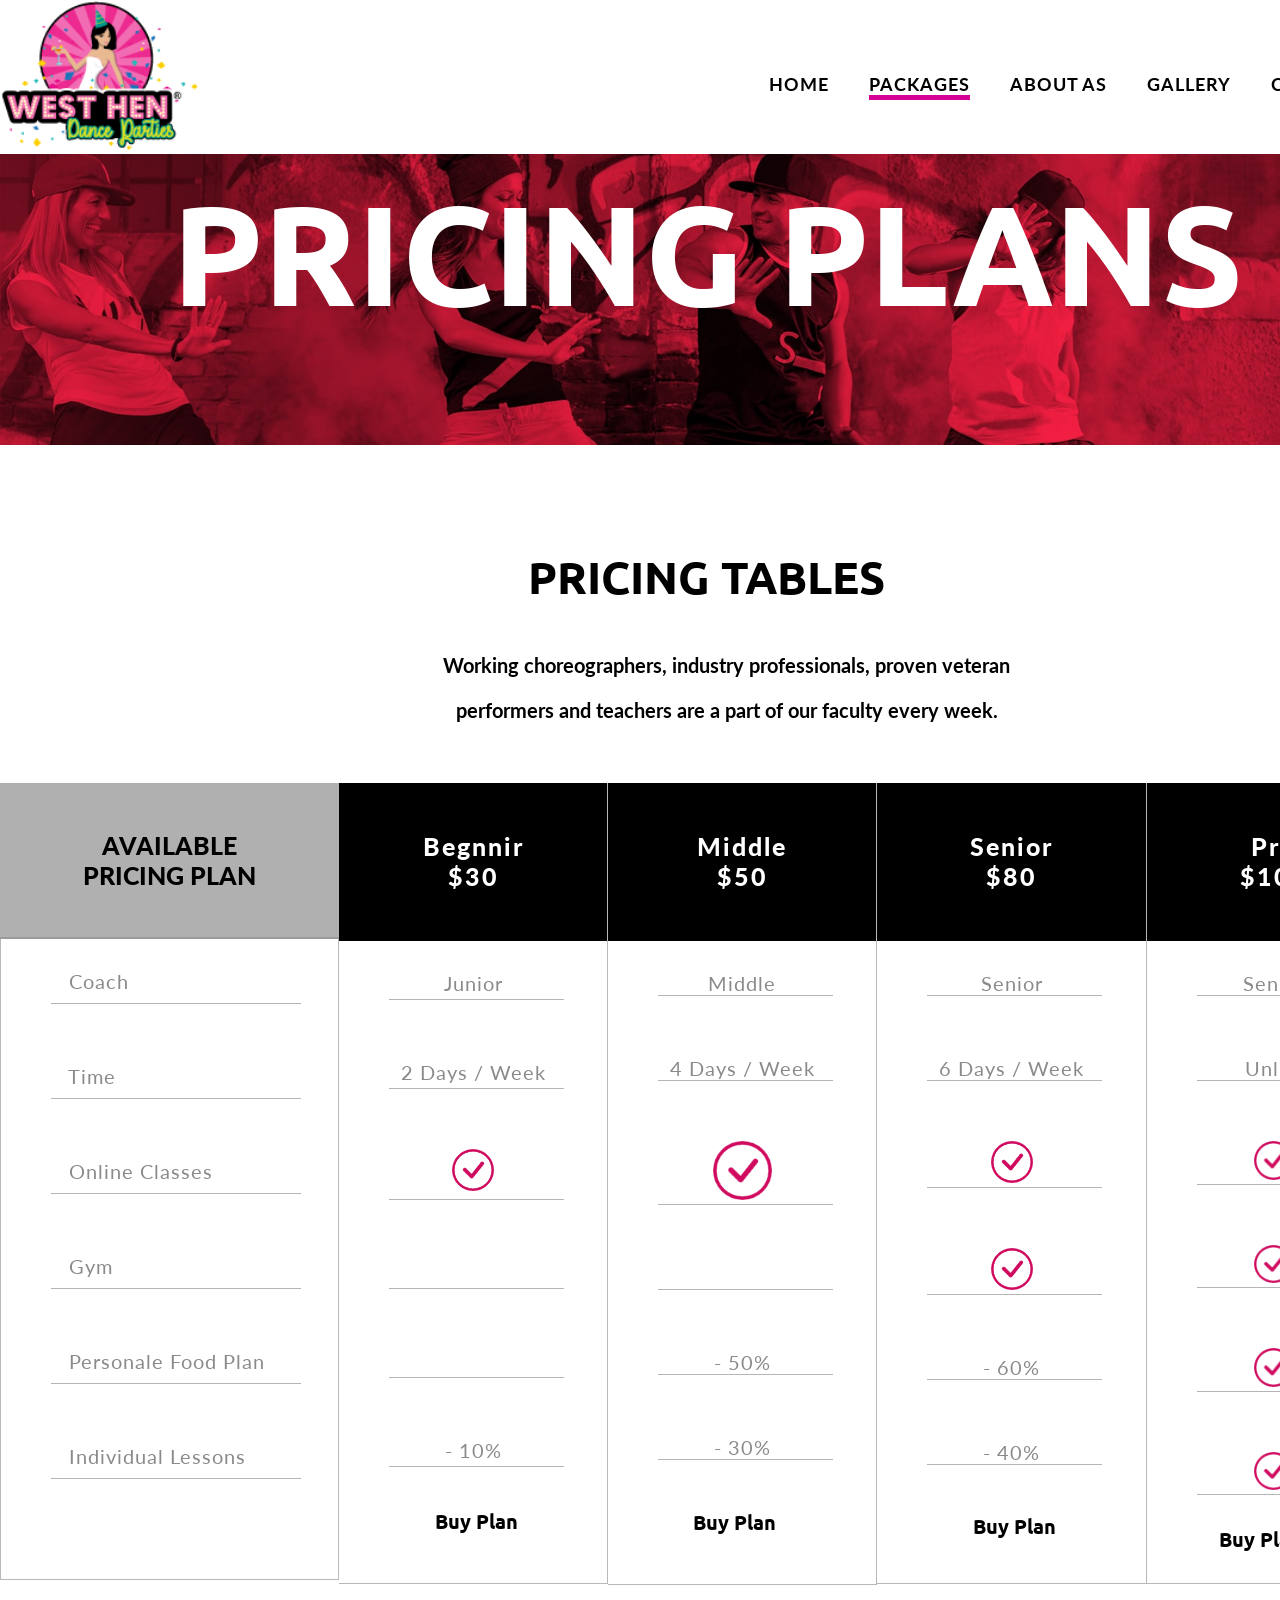
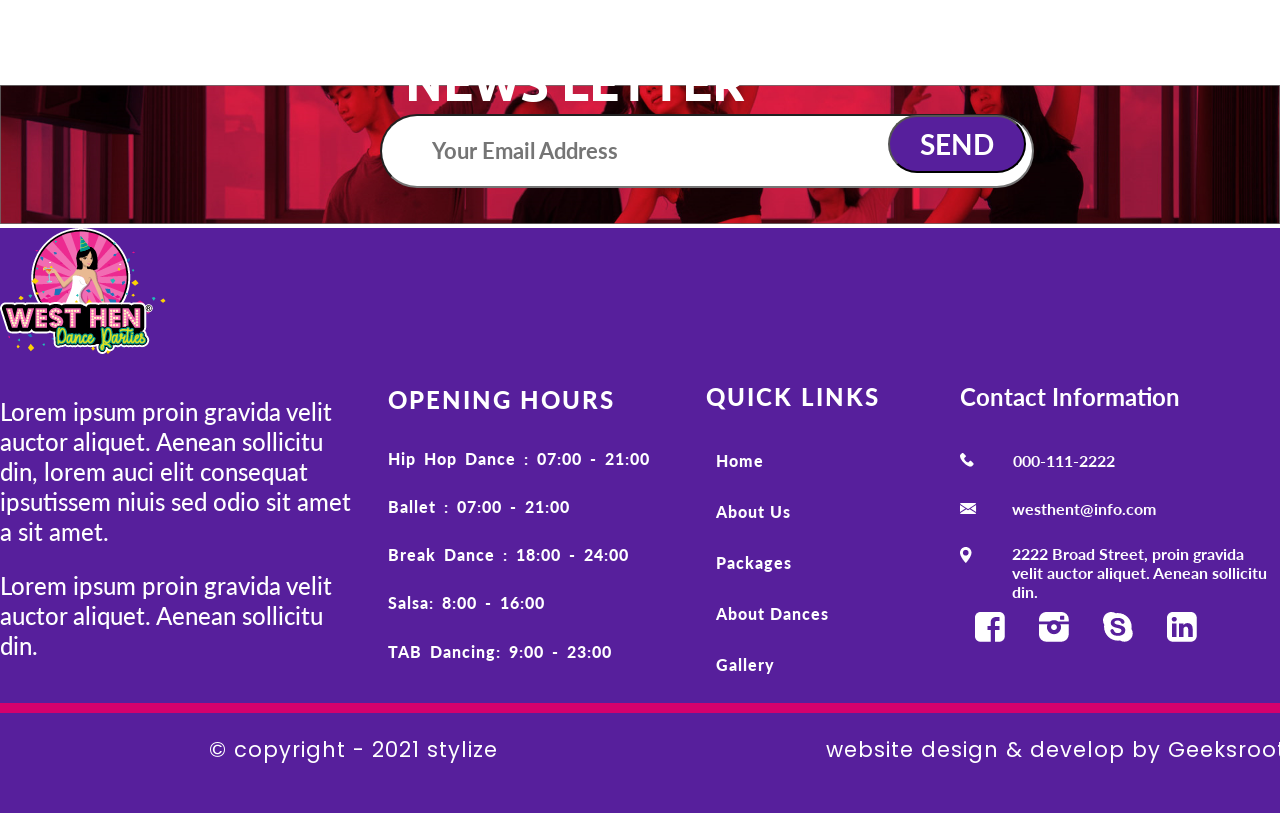
<file: packages.html>
<!DOCTYPE html>
<html>
<head>
	<link rel="stylesheet" type="text/css" href="assets/css/stylesheet.css">
	<title>PACKAGES</title>
</head>
<body>
	<head>
		<div class="container">
			<div class="header-main">
			 <img src="assets/images/Group 40.png">
				<ul>
				  <li>
				   	<a href="index.html">HOME</a>
				  </li>
				  <li>
					<a class="active" href="packages.html">PACKAGES</a>
				  </li>
				  <li>
					<a href="about-us.html">ABOUT AS</a>
				  </li>
				  <li>
					<a href="gallery.html">GALLERY</a>
				  </li>
				  <li>
					<a href="contact-us.html">CONTACT US</a>
				  </li>
			    </ul>
			</div>
			<div class="clear"></div>
		</div>
	</head>
	<section class="packages-plan-sction">
		<div class="banner-img">
			<img src="assets/images/banner-bg.png">
		</div>
		<div class="container">
			<div class="packages-plan-text">
				<h2>PRICING PLANS</h2>
			</div>
		</div>
	</section>
	<section class="pricing-table">
		<div class="container">
			<h2>PRICING TABLES</h2>
			<p>Working choreographers, industry professionals, proven veteran
            performers and teachers are a part of our faculty every week.</p>
		</div>
	</section>
	<section class="available-pricing-plan">
		<div class="container">
			<div class="available-pricing-plan-text">
				<div class="pricing-plan">
					<h2>AVAILABLE<br>PRICING PLAN</h2>
					<p>&nbsp;&nbsp;&nbsp;Coach</p>
					<p>&nbsp;&nbsp;&nbsp;Time</p>
					<p>&nbsp;&nbsp;&nbsp;Online Classes</p>
					<p>&nbsp;&nbsp;&nbsp;Gym</p>
					<p>&nbsp;&nbsp;&nbsp;Personale Food Plan</p>
					<p class="individual-lesson">&nbsp;&nbsp;&nbsp;Individual Lessons</p>
				</div>
				<div class="begnnir">
					<h2>Begnnir<br>$30</h2>
					<p>Junior</p>
					<p>2 Days / Week</p>
					<p><img src="assets/images/check.png"></p>
					<p class="heddin-one">- 10%</p>
					<p class="heddin-two">- 10%</p>
					<p>- 10%</p>
					<button>Buy Plan</button>
				</div>
				<div class="middle">
					<h2>Middle<br>$50</h2>
					<p>Middle</p>
					<p>4 Days / Week</p>
					<p><img src="assets/images/check.png"></p>
					<p class="middle-para">- 50%</p>
					<p>- 50%</p>
					<p>- 30%</p>
					<button>Buy Plan</button>
				</div>
				<div class="senior">
					<h2>Senior<br>$80</h2>
					<p>Senior</p>
					<p>6 Days / Week</p>
					<p><img src="assets/images/check.png"></p>
					<p><img src="assets/images/check.png"></p>
					<p>- 60%</p>
					<p>- 40%</p>
					<button>Buy Plan</button>
				</div>
				<div class="pro">
					<h2>Pro<br>$100</h2>
					<p>Senior</p>
					<p>Unlim</p>
					<p><img src="assets/images/check.png"></p>
					<p><img src="assets/images/check.png"></p>
					<p><img src="assets/images/check.png"></p>
					<p><img src="assets/images/check.png"></p>
					<button>Buy Plan</button>
				</div>
				<div class="clear"></div>
			</div>
		</div>
	</section>
	<section class="news-latter-section">
		<div class="banner-img">
			<img src="assets/images/the-group-of-modern-ballet-dancers.png">
		</div>
		<div class="container">
			<div class="news-latter-main">
			    <div class="news-latter-text">
				    <h2>NEWS LETTER</h2>
			    </div>
			    <div class="news-latter-inbox">
				   <input type="text" placeholder="Your Email Address" name="email">
			    </div>
			    <div class="news-latter-button">
			     	<button>SEND</button>
			    </div>
			</div>
		</div>
	</section>
	<footer class="thank-you-footer">
		<div class="container">
			<img src="assets/images/Group 40.png">
			<div class="footer-row-one">
				<div class="footer-para">
					<p>Lorem ipsum proin gravida velit auctor aliquet. Aenean sollicitu din, lorem auci elit consequat ipsutissem niuis sed odio sit amet a sit amet.</p>
					<p>Lorem ipsum proin gravida velit auctor aliquet. Aenean sollicitu din.</p>
				</div>
				<div class="opening-hours">
					<div class="opening-hours-text">
					   <h3>Opening Hours</h3>
					   <h2>Hip Hop Dance : 07:00 - 21:00</h2>
					   <h2>Ballet : 07:00 - 21:00</h2>
					   <h2>Break Dance : 18:00 - 24:00</h2>
					   <h2>Salsa: 8:00 - 16:00</h2>
					   <h2>TAB Dancing: 9:00 - 23:00</h2>
					</div>
				</div>
				<div class="quick-link">
					<h3>QUICK LINKS</h3>
					<ul>
						<li>
							<a href="index.html">Home</a>
						</li>
						<li>
							<a href="about-us.html">About Us</a>
						</li>
						<li>
							<a href="packages.html">Packages</a>
						</li>
						<li>
							<a href="">About Dances</a>
						</li>
						<li>
							<a href="gallery.html">Gallery</a>
						</li>
					</ul>
				</div>
				<div class="contact-information">
					<h3>Contact Information</h3>
					<div class="phone">
                       <img src="assets/images/Group 1982.png">
					   <h3>000-111-2222</h3>
					</div>
					<div class="email">
						<img src="assets/images/mail.png">
					    <h2>westhent@info.com</h2>
					</div>
					<div class="address">
						<img src="assets/images/pin (2).png">
					    <h2>2222 Broad Street, proin gravida 
                        velit auctor aliquet. Aenean sollicitu din. </h2>
					</div>
					<div class="ico">
						<ul>
							<li>
								<a href=""><img src="assets/images/facebook-rect.png"></a>
							</li>
							<li>
								<a href=""><img src="assets/images/instagram-filled.png"></a>
							</li>
							<li>
								<a href=""><img src="assets/images/skype.png"></a>
							</li>
							<li>
								<a href=""><img src="assets/images/linkedin-rect.png"></a>
							</li>
						</ul>
					</div>
				</div>
				<div class="clear"></div>
			</div>
			<div class="footer-row-two">
				<h3>© copyright - 2021 stylize</h3>
				<h2>website design & develop by Geeksroot</h2>
			</div>
		</div>
	</footer>
</body>
</html>
</file>
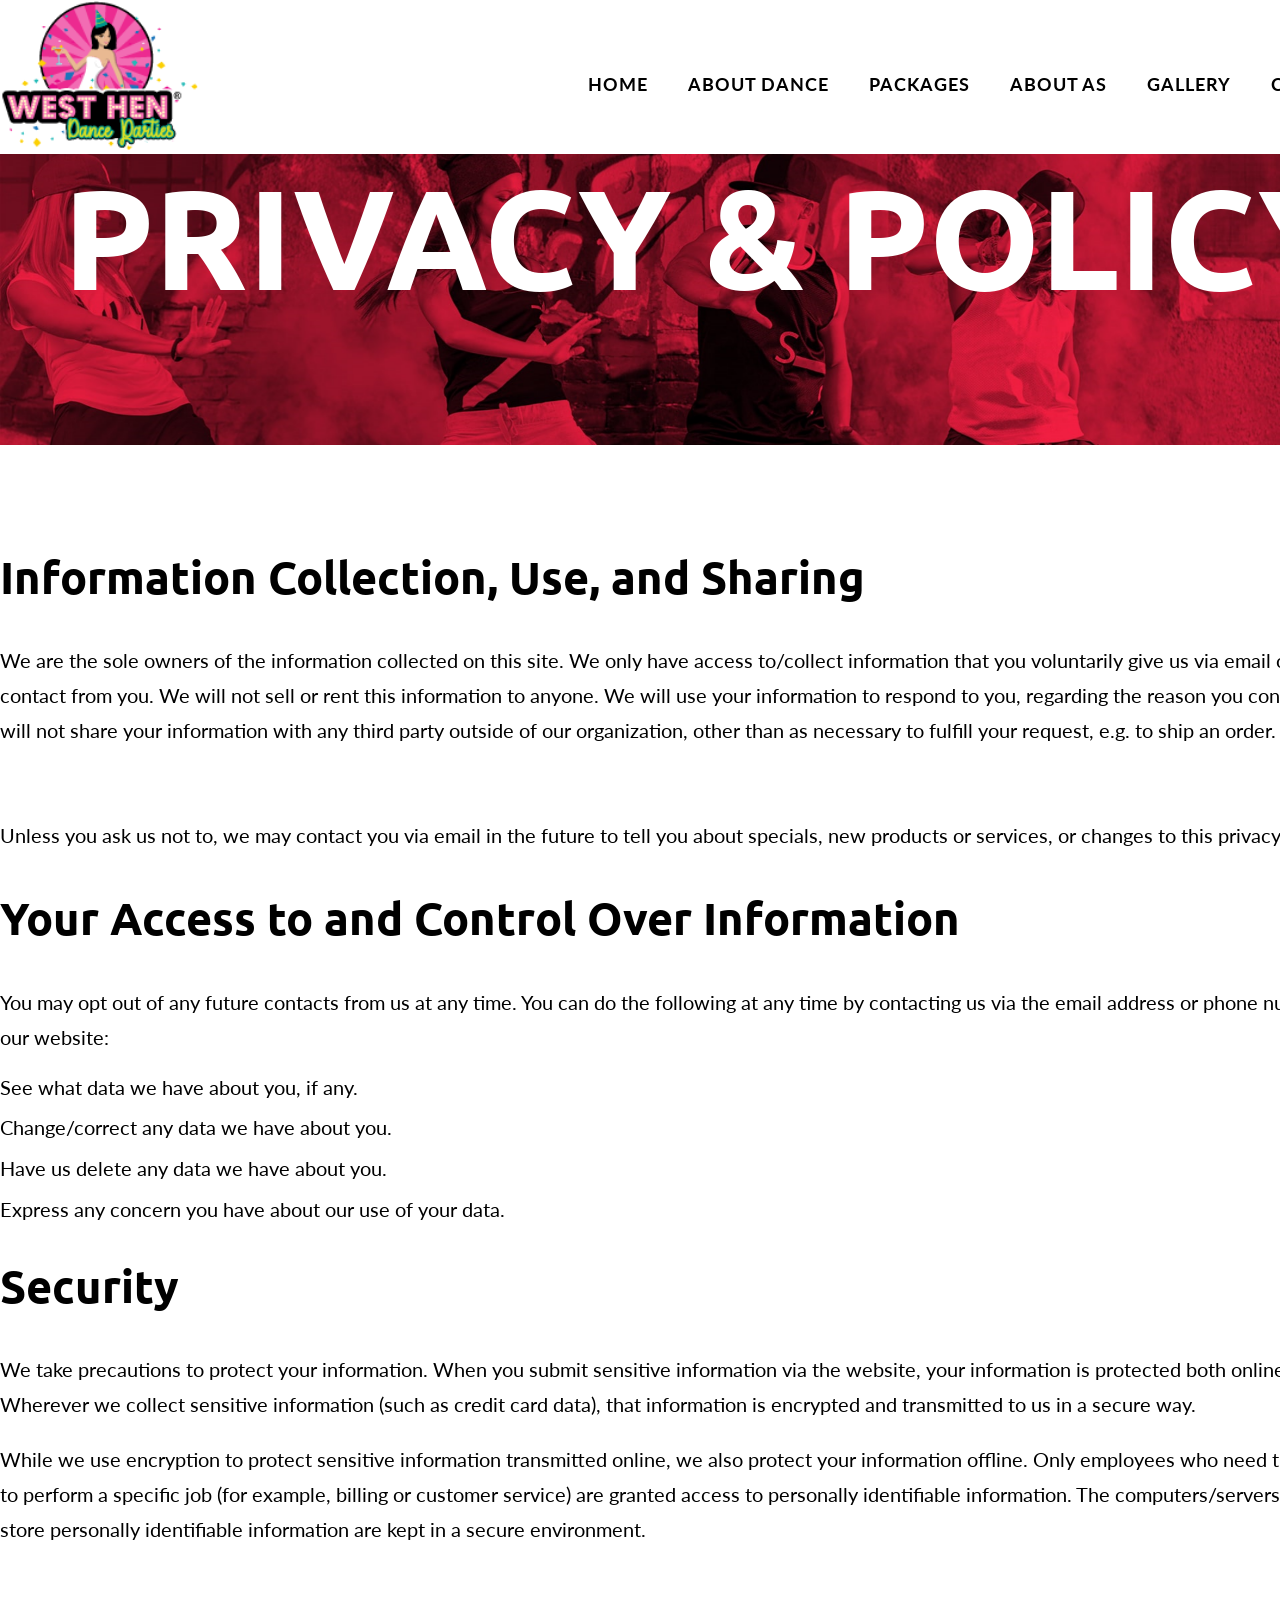
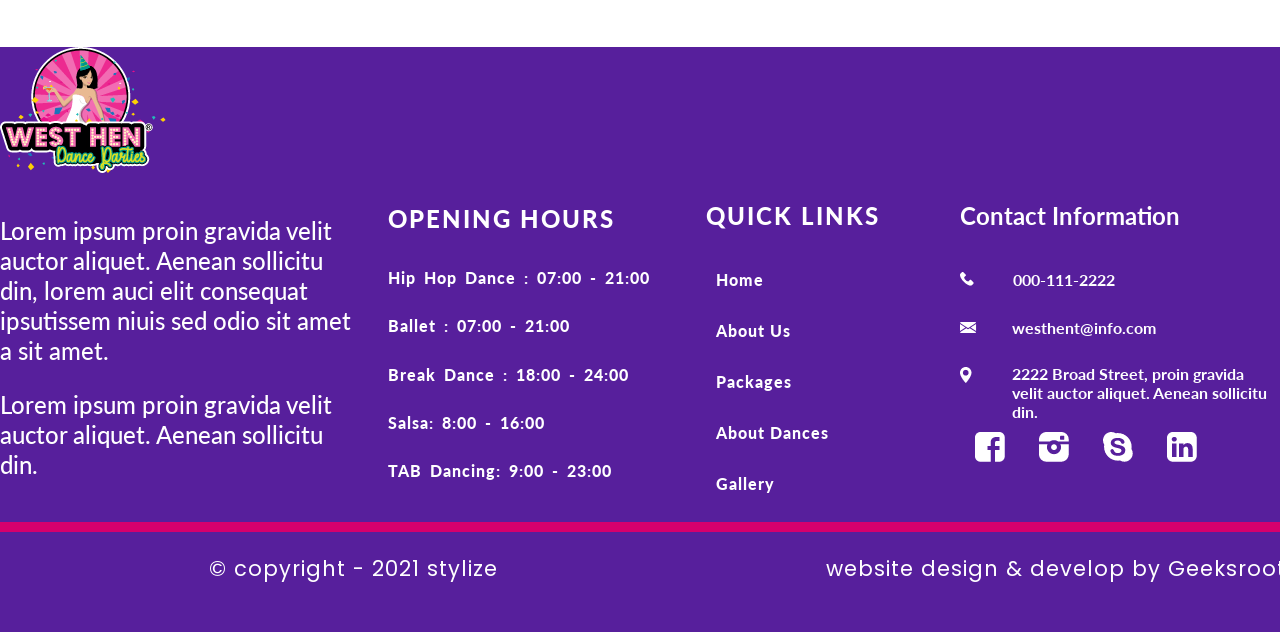
<file: privacy-and-policy.html>
<!DOCTYPE html>
<html>
<head>
	<link rel="stylesheet" type="text/css" href="assets/css/stylesheet.css">
	<title>PRIVACY AND POLICY</title>
</head>
<body>
	<head>
		<div class="container">
			<div class="header-main">
			 <img src="assets/images/Group 40.png">
				<ul>
				  <li>
				   	<a href="index.html">HOME</a>
				  </li>
				  <li>
					<a href="">ABOUT DANCE</a>
				  </li>
				  <li>
					<a href="packages.html">PACKAGES</a>
				  </li>
				  <li>
					<a href="about-us.html">ABOUT AS</a>
				  </li>
				  <li>
					<a href="gallery.html">GALLERY</a>
				  </li>
				  <li>
					<a href="contact-us.html">CONTACT US</a>
				  </li>
			    </ul>
			</div>
			<div class="clear"></div>
		</div>
	</head>
	<section class="privacy-policy-banner">
		<div class="banner-img">
			<img src="assets/images/banner-bg.png">
		</div>
		<div class="container">
			<div class="privacy-policy-text">
				<h2>Privacy & Policy</h2>
			</div>
		</div>
	</section>
	<section class="privacy-policy-para">
		<div class="container">
			<div class="use-and-sharing">
				<h2>Information Collection, Use, and Sharing</h2>
				<p>We are the sole owners of the information collected on this site. We only have access to/collect information that you voluntarily give us via email or other direct contact from you. We will not sell or rent this information to anyone. We will use your information to respond to you, regarding the reason you contacted us. We will not share your information with any third party outside of our organization, other than as necessary to fulfill your request, e.g. to ship an order.<br><br><br>

                Unless you ask us not to, we may contact you via email in the future to tell you about specials, new products or services, or changes to this privacy policy.</p>
			</div>
			<div class="control-information">
				<h2>Your Access to and Control Over Information</h2>
				<p>You may opt out of any future contacts from us at any time.
                You can do the following at any time by contacting us via the email address or phone number given on our website:</p>
				<ul>
					<li>
						<h2>See what data we have about you, if any.</h2>
					</li>
					<li>
						<h2>Change/correct any data we have about you.</h2>
					</li>
					<li>
						<h2>Have us delete any data we have about you.</h2>
					</li>
					<li>
						<h2>Express any concern you have about our use of your data.</h2>
					</li>
				</ul>
			</div>
			<div class="security">
				<h2>Security</h2>
				<p>We take precautions to protect your information. When you submit sensitive information via the website, your information is protected both online and offline. Wherever we collect sensitive information (such as credit card data), that information is encrypted and transmitted to us in a secure way.</p>
				<p>While we use encryption to protect sensitive information transmitted online, we also protect your information offline. Only employees who need the information to perform a specific job (for example, billing or customer service) are granted access to personally identifiable information. The computers/servers in which we store personally identifiable information are kept in a secure environment.</p>
			</div>
		</div>
	</section>
	<footer class="footer">
		<div class="container">
			<img src="assets/images/Group 40.png">
			<div class="footer-row-one">
				<div class="footer-para">
					<p>Lorem ipsum proin gravida velit auctor aliquet. Aenean sollicitu din, lorem auci elit consequat ipsutissem niuis sed odio sit amet a sit amet.</p>
					<p>Lorem ipsum proin gravida velit auctor aliquet. Aenean sollicitu din.</p>
				</div>
				<div class="opening-hours">
					<div class="opening-hours-text">
					   <h3>Opening Hours</h3>
					   <h2>Hip Hop Dance : 07:00 - 21:00</h2>
					   <h2>Ballet : 07:00 - 21:00</h2>
					   <h2>Break Dance : 18:00 - 24:00</h2>
					   <h2>Salsa: 8:00 - 16:00</h2>
					   <h2>TAB Dancing: 9:00 - 23:00</h2>
					</div>
				</div>
				<div class="quick-link">
					<h3>QUICK LINKS</h3>
					<ul>
						<li>
							<a href="index.html">Home</a>
						</li>
						<li>
							<a href="about-us.html">About Us</a>
						</li>
						<li>
							<a href="packages.html">Packages</a>
						</li>
						<li>
							<a href="">About Dances</a>
						</li>
						<li>
							<a href="gallery.html">Gallery</a>
						</li>
					</ul>
				</div>
				<div class="contact-information">
					<h3>Contact Information</h3>
					<div class="phone">
                       <img src="assets/images/Group 1982.png">
					   <h3>000-111-2222</h3>
					</div>
					<div class="email">
						<img src="assets/images/mail.png">
					    <h2>westhent@info.com</h2>
					</div>
					<div class="address">
						<img src="assets/images/pin (2).png">
					    <h2>2222 Broad Street, proin gravida 
                        velit auctor aliquet. Aenean sollicitu din. </h2>
					</div>
					<div class="ico">
						<ul>
							<li>
								<a href=""><img src="assets/images/facebook-rect.png"></a>
							</li>
							<li>
								<a href=""><img src="assets/images/instagram-filled.png"></a>
							</li>
							<li>
								<a href=""><img src="assets/images/skype.png"></a>
							</li>
							<li>
								<a href=""><img src="assets/images/linkedin-rect.png"></a>
							</li>
						</ul>
					</div>
				</div>
			</div>
			<div class="clear"></div>
			<div class="footer-row-two">
				<h3>© copyright - 2021 stylize</h3>
				<h2>website design & develop by Geeksroot</h2>
			</div>
		</div>
	</footer>
</body>
</html>
</file>
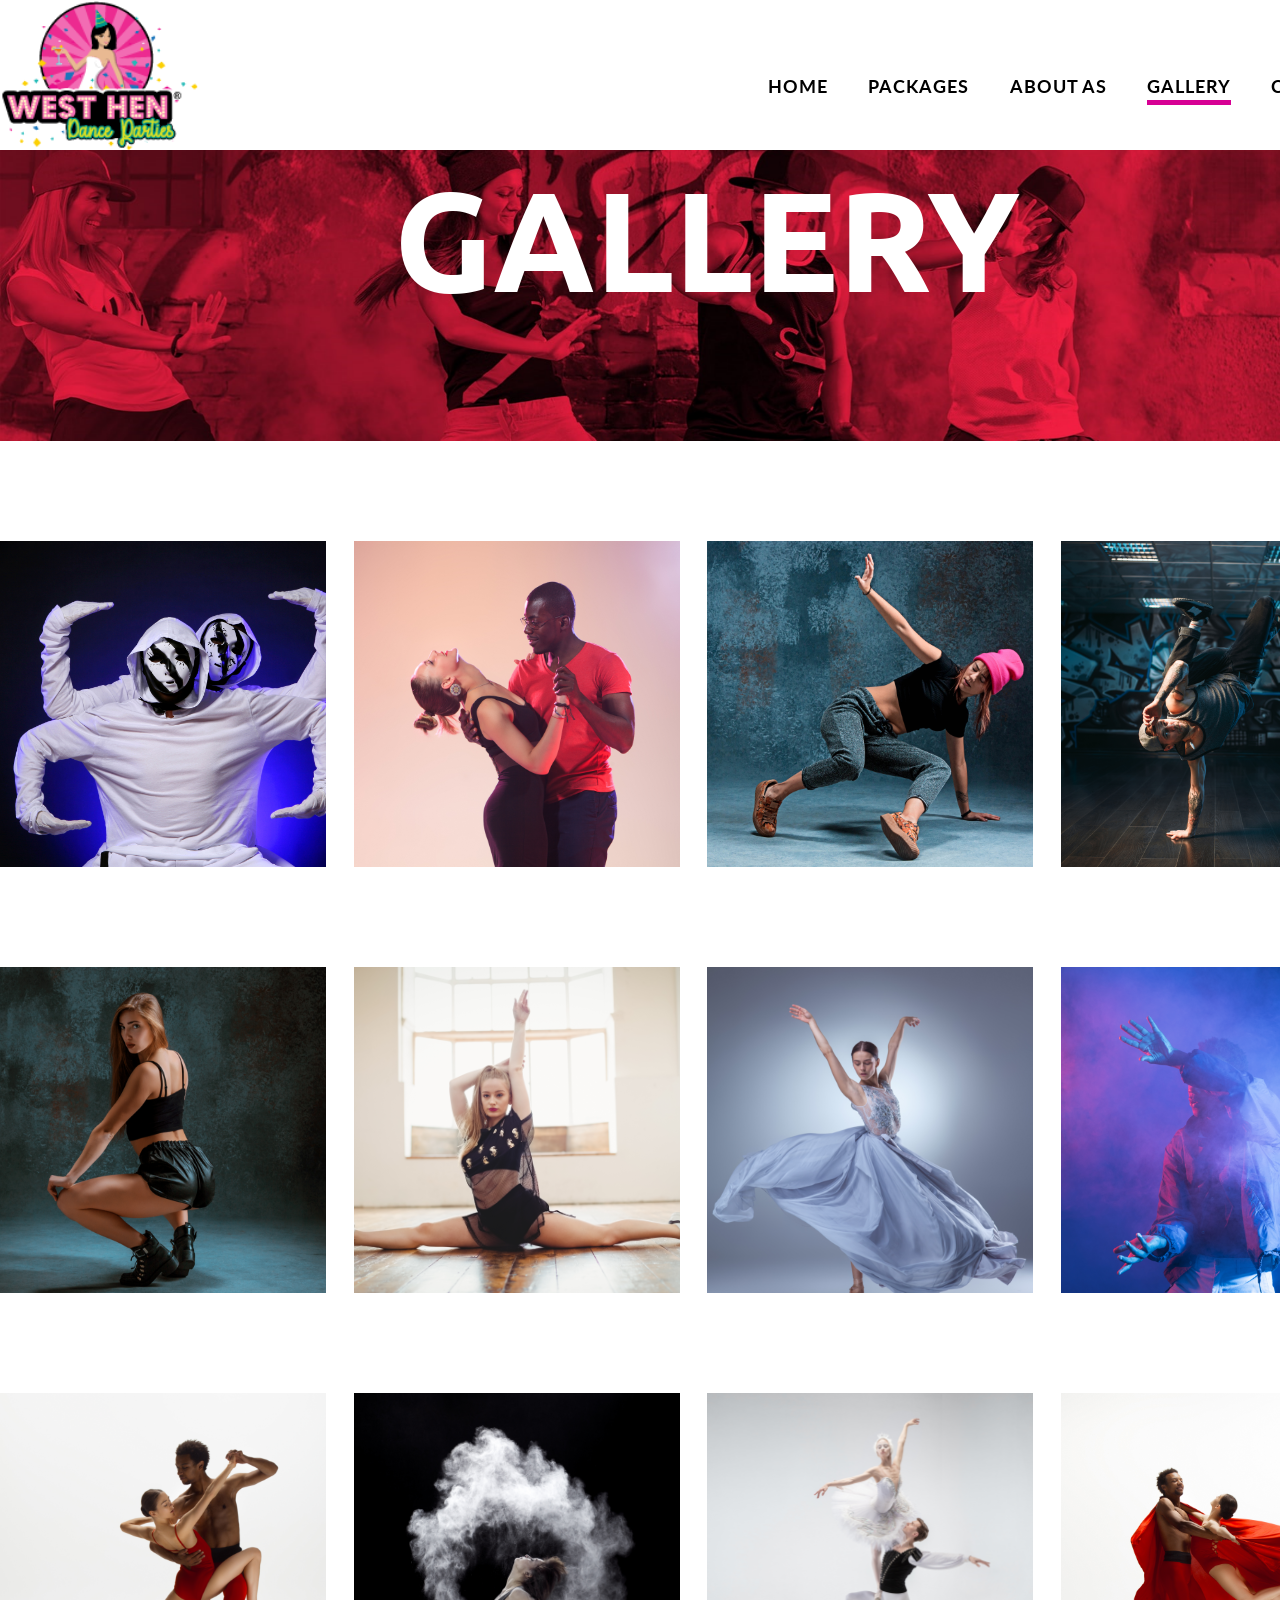
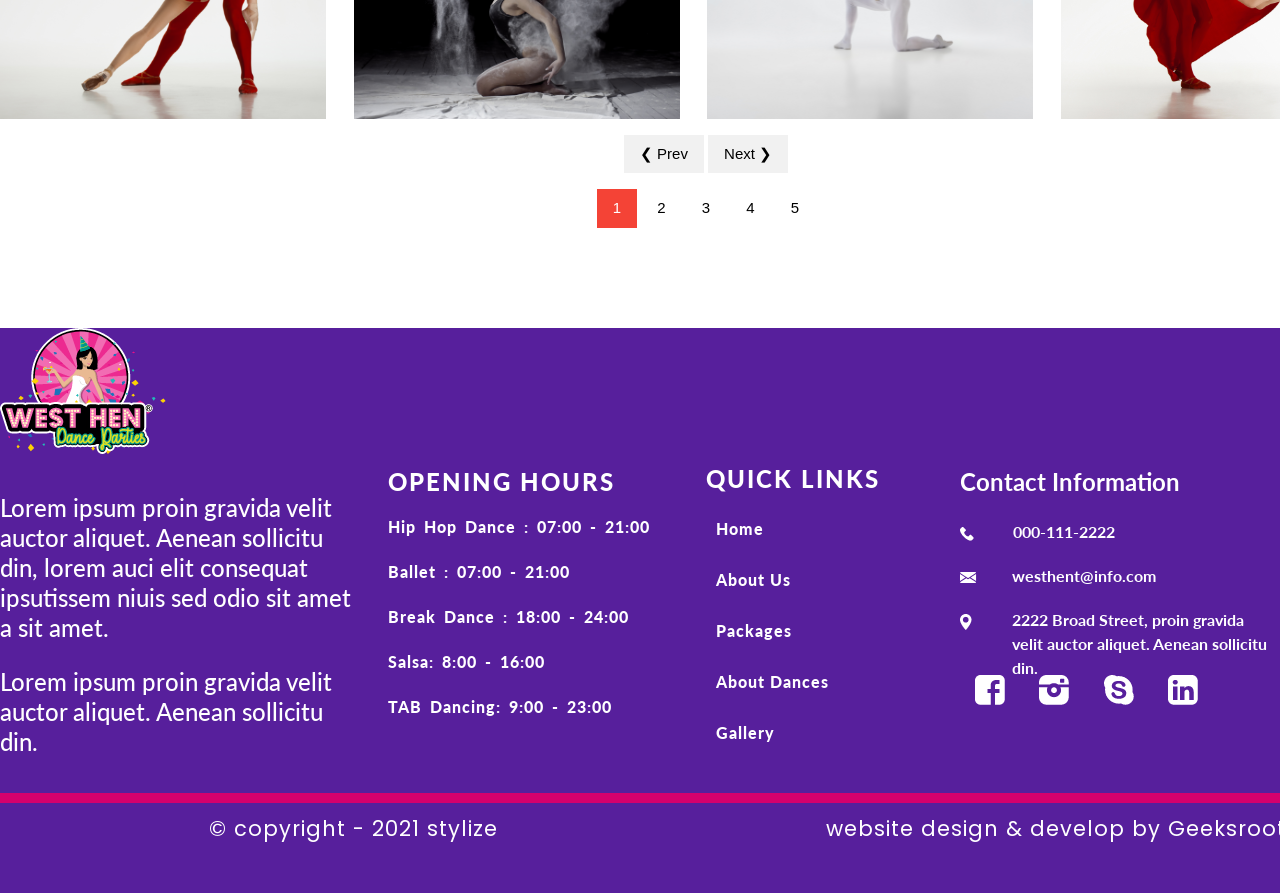
<file: text-gallery.html>
<!DOCTYPE html>
<html>
<head>
	<link rel="stylesheet" type="text/css" href="assets/css/stylesheet.css">
	<link rel="stylesheet" href="https://www.w3schools.com/w3css/4/w3.css">
	<title>GALLERY</title>
</head>
<body>
	<head>
		<div class="container">
			<div class="header-main">
			 <img src="assets/images/Group 40.png">
				<ul>
				  <li>
				   	<a href="index.html">HOME</a>
				  </li>
				  <li>
					<a href="packages.html">PACKAGES</a>
				  </li>
				  <li>
					<a href="about-us.html">ABOUT AS</a>
				  </li>
				  <li>
					<a class="active" href="gallery.html">GALLERY</a>
				  </li>
				  <li>
					<a href="contact-us.html">CONTACT US</a>
				  </li>
			    </ul>
			</div>
			<div class="clear"></div>
		</div>
	</head>
	<section class="gellery-banner-section">
		<div class="banner-img">
			<img src="assets/images/banner-gallery.png">
		</div>
		<div class="container">
			<div class="baneer-text">
				<h2>GALLERY</h2>
			</div>
		</div>
	</section>
	<section class="gallery-images-section">
		<div class="container">
			<div class="w3-content" style="max-width:1414px">
				<div class="img-box">
  					<div class="gallery-img-row-one">
				  		<div class="img-1">
							<img src="assets/images/Rectangle 2034.png">
						</div>
						<div class="img-2">
							<img src="assets/images/Rectangle 2036.png">
						</div>
						<div class="img-3">
							<img src="assets/images/Rectangle 2038.png">
						</div>
						<div class="img-4">
							<img src="assets/images/Rectangle 2040.png">
						</div>
						<div class="clear"></div>
					</div>
					<div class="gallery-img-row-two">
						<div class="img-5">
							<img src="assets/images/Rectangle 2035.png">
						</div>
						<div class="img-6">
							<img src="assets/images/Rectangle 2037.png">
						</div>
						<div class="img-7">
							<img src="assets/images/Rectangle 2039.png">
						</div>
						<div class="img-8">
							<img src="assets/images/Rectangle 2041.png">
						</div>
						<div class="clear"></div>
					</div>
					<div class="gallery-img-row-three">
						<div class="img-9">
							<img src="assets/images/Rectangle 2044.png">
						</div>
						<div class="img-10">
							<img src="assets/images/Rectangle 2045.png">
						</div>
						<div class="img-11">
							<img src="assets/images/Rectangle 2043.png">
						</div>
						<div class="img-12">
							<img src="assets/images/Rectangle 2042.png">
						</div>
						<div class="clear"></div>
					</div>
  				</div>
  				<div class="img-box">
  					<div class="gallery-img-row-one">
				  		<div class="img-1">
							<img src="assets/images/Rectangle 2042.png">
						</div>
						<div class="img-2">
							<img src="assets/images/Rectangle 2043.png">
						</div>
						<div class="img-3">
							<img src="assets/images/Rectangle 2045.png">
						</div>
						<div class="img-4">
							<img src="assets/images/Rectangle 2044.png">
						</div>
						<div class="clear"></div>
					</div>
					<div class="gallery-img-row-two">
						<div class="img-5">
							<img src="assets/images/Rectangle 2034.png">
						</div>
						<div class="img-6">
							<img src="assets/images/Rectangle 2036.png">
						</div>
						<div class="img-7">
							<img src="assets/images/Rectangle 2038.png">
						</div>
						<div class="img-8">
							<img src="assets/images/Rectangle 2040.png">
						</div>
						<div class="clear"></div>
					</div>
					<div class="gallery-img-row-three">
						<div class="img-9">
							<img src="assets/images/Rectangle 2035.png">
						</div>
						<div class="img-10">
							<img src="assets/images/Rectangle 2037.png">
						</div>
						<div class="img-11">
							<img src="assets/images/Rectangle 2039.png">
						</div>
						<div class="img-12">
							<img src="assets/images/Rectangle 2041.png">
						</div>
						<div class="clear"></div>
					</div>
  				</div>
			</div>
			<div class="w3-center">
            	<div class="w3-section">
            		<button class="w3-button w3-light-grey" onclick="plusDivs(-1)">❮ Prev</button>
            		<button class="w3-button w3-light-grey" onclick="plusDivs(1)">Next ❯</button>
           		</div>
            	<button class="w3-button demo" onclick="currentDiv(1)">1</button> 
                <button class="w3-button demo" onclick="currentDiv(2)">2</button> 
                <button class="w3-button demo" onclick="currentDiv(3)">3</button>
                <button class="w3-button demo" onclick="currentDiv(2)">4</button> 
                <button class="w3-button demo" onclick="currentDiv(3)">5</button>  
            </div>
            <script>
			 var slideIndex = 1;
			 showDivs(slideIndex);

			function plusDivs(n) {
  			  showDivs(slideIndex += n);
			}

			function currentDiv(n) {
  			  showDivs(slideIndex = n);
			}

			function showDivs(n) {
  			  var i;
  			  var x = document.getElementsByClassName("img-box");
  			  var dots = document.getElementsByClassName("demo");
  			  if (n > x.length) {slideIndex = 1}    
  			  if (n < 1) {slideIndex = x.length}
  			  for (i = 0; i < x.length; i++) {
    		  x[i].style.display = "none";  
  			}
  			  for (i = 0; i < dots.length; i++) {
    		  dots[i].className = dots[i].className.replace(" w3-red", "");
  			}
  			  x[slideIndex-1].style.display = "block";  
  			  dots[slideIndex-1].className += " w3-red";
			}
			</script>
		</div>
	</section>
	<footer class="footer">
		<div class="container">
			<img src="assets/images/Group 40.png">
			<div class="footer-row-one">
				<div class="footer-para">
					<p>Lorem ipsum proin gravida velit auctor aliquet. Aenean sollicitu din, lorem auci elit consequat ipsutissem niuis sed odio sit amet a sit amet.</p>
					<p>Lorem ipsum proin gravida velit auctor aliquet. Aenean sollicitu din.</p>
				</div>
				<div class="opening-hours">
					<div class="opening-hours-text">
					   <h3>Opening Hours</h3>
					   <h2>Hip Hop Dance : 07:00 - 21:00</h2>
					   <h2>Ballet : 07:00 - 21:00</h2>
					   <h2>Break Dance : 18:00 - 24:00</h2>
					   <h2>Salsa: 8:00 - 16:00</h2>
					   <h2>TAB Dancing: 9:00 - 23:00</h2>
					</div>
				</div>
				<div class="quick-link">
					<h3>QUICK LINKS</h3>
					<ul>
						<li>
							<a href="index.html">Home</a>
						</li>
						<li>
							<a href="about-us.html">About Us</a>
						</li>
						<li>
							<a href="packages.html">Packages</a>
						</li>
						<li>
							<a href="">About Dances</a>
						</li>
						<li>
							<a href="gallery.html">Gallery</a>
						</li>
					</ul>
				</div>
				<div class="contact-information">
					<h3>Contact Information</h3>
					<div class="phone">
                       <img src="assets/images/Group 1982.png">
					   <h3>000-111-2222</h3>
					</div>
					<div class="email">
						<img src="assets/images/mail.png">
					    <h2>westhent@info.com</h2>
					</div>
					<div class="address">
						<img src="assets/images/pin (2).png">
					    <h2>2222 Broad Street, proin gravida 
                        velit auctor aliquet. Aenean sollicitu din. </h2>
					</div>
					<div class="ico">
						<ul>
							<li>
								<a href=""><img src="assets/images/facebook-rect.png"></a>
							</li>
							<li>
								<a href=""><img src="assets/images/instagram-filled.png"></a>
							</li>
							<li>
								<a href=""><img src="assets/images/skype.png"></a>
							</li>
							<li>
								<a href=""><img src="assets/images/linkedin-rect.png"></a>
							</li>
						</ul>
					</div>
				</div>
			</div>
			<div class="clear"></div>
			<div class="footer-row-two">
				<h3>© copyright - 2021 stylize</h3>
				<h2>website design & develop by Geeksroot</h2>
			</div>
		</div>
	</footer>
</body>
</html>
</file>
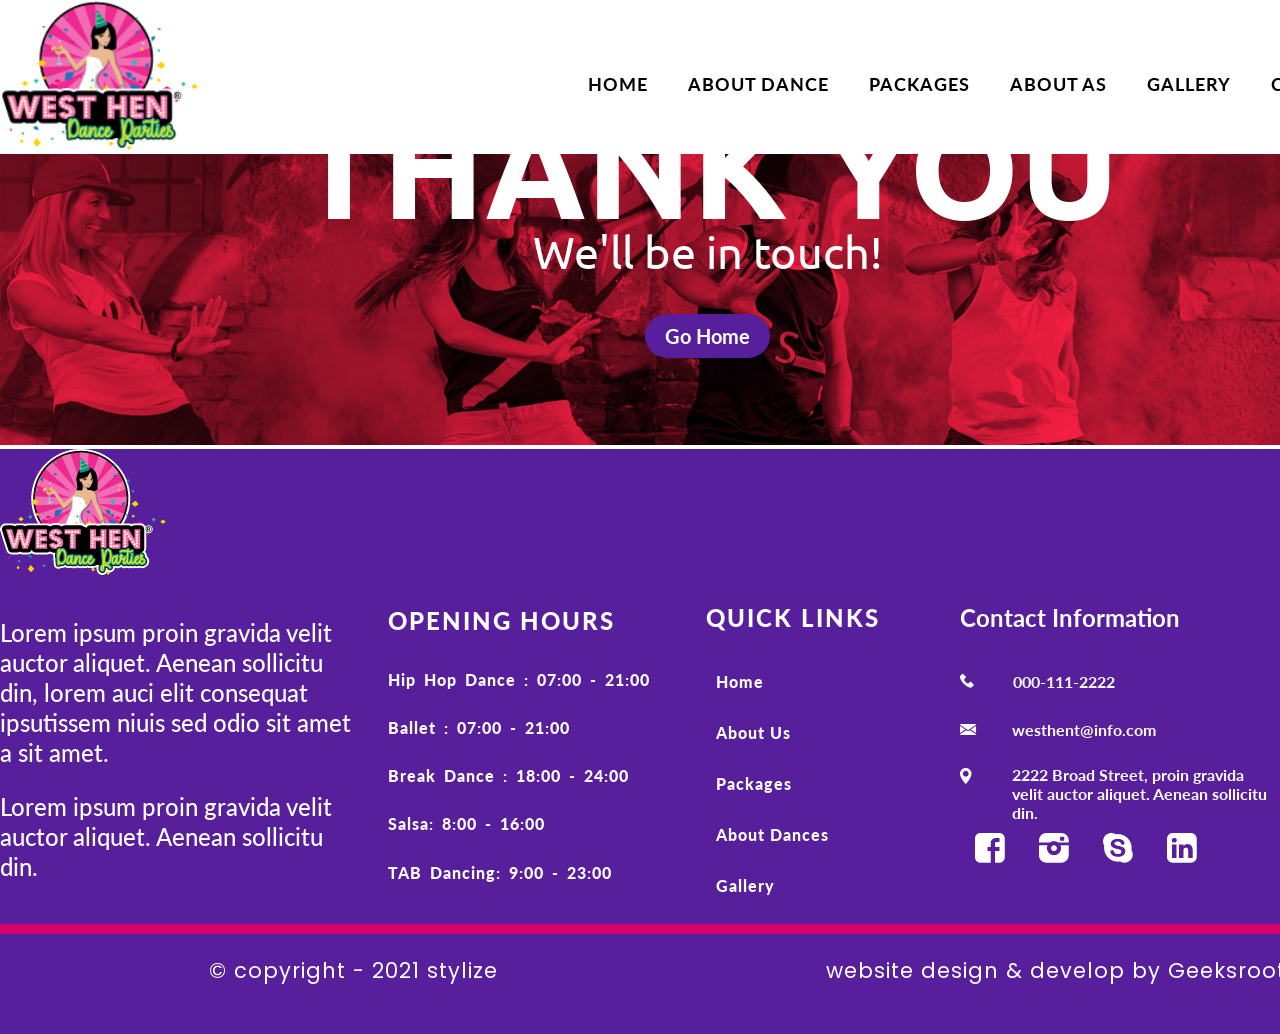
<file: thank-you.html>
<!DOCTYPE html>
<html>
<head>
	<link rel="stylesheet" type="text/css" href="assets/css/stylesheet.css">
	<title>THANK YOU</title>
</head>
<body>
	<head>
		<div class="container">
			<div class="header-main">
			 <img src="assets/images/Group 40.png">
				<ul>
				  <li>
				   	<a href="index.html">HOME</a>
				  </li>
				  <li>
					<a href="">ABOUT DANCE</a>
				  </li>
				  <li>
					<a href="packages.html">PACKAGES</a>
				  </li>
				  <li>
					<a href="about-us.html">ABOUT AS</a>
				  </li>
				  <li>
					<a href="gallery.html">GALLERY</a>
				  </li>
				  <li>
					<a href="contact-us.html">CONTACT US</a>
				  </li>
			    </ul>
			</div>
			<div class="clear"></div>
		</div>
	</head>
	<section class="thank-you-banner">
		<div class="banner-img">
			<img src="assets/images/banner-bg.png">
		</div>
		<div class="container">
			<div class="thank-you-text">
				<h2>THank you</h2>
				<h3>We'll be in touch!</h3>
				<a href="">Go Home</a>
			</div>
		</div>
	</section>
	<footer class="thank-you-footer">
		<div class="container">
			<img src="assets/images/Group 40.png">
			<div class="footer-row-one">
				<div class="footer-para">
					<p>Lorem ipsum proin gravida velit auctor aliquet. Aenean sollicitu din, lorem auci elit consequat ipsutissem niuis sed odio sit amet a sit amet.</p>
					<p>Lorem ipsum proin gravida velit auctor aliquet. Aenean sollicitu din.</p>
				</div>
				<div class="opening-hours">
					<div class="opening-hours-text">
					   <h3>Opening Hours</h3>
					   <h2>Hip Hop Dance : 07:00 - 21:00</h2>
					   <h2>Ballet : 07:00 - 21:00</h2>
					   <h2>Break Dance : 18:00 - 24:00</h2>
					   <h2>Salsa: 8:00 - 16:00</h2>
					   <h2>TAB Dancing: 9:00 - 23:00</h2>
					</div>
				</div>
				<div class="quick-link">
					<h3>QUICK LINKS</h3>
					<ul>
						<li>
							<a href="index.html">Home</a>
						</li>
						<li>
							<a href="about-us.html">About Us</a>
						</li>
						<li>
							<a href="packages.html">Packages</a>
						</li>
						<li>
							<a href="">About Dances</a>
						</li>
						<li>
							<a href="gallery.html">Gallery</a>
						</li>
					</ul>
				</div>
				<div class="contact-information">
					<h3>Contact Information</h3>
					<div class="phone">
                       <img src="assets/images/Group 1982.png">
					   <h3>000-111-2222</h3>
					</div>
					<div class="email">
						<img src="assets/images/mail.png">
					    <h2>westhent@info.com</h2>
					</div>
					<div class="address">
						<img src="assets/images/pin (2).png">
					    <h2>2222 Broad Street, proin gravida 
                        velit auctor aliquet. Aenean sollicitu din. </h2>
					</div>
					<div class="ico">
						<ul>
							<li>
								<a href=""><img src="assets/images/facebook-rect.png"></a>
							</li>
							<li>
								<a href=""><img src="assets/images/instagram-filled.png"></a>
							</li>
							<li>
								<a href=""><img src="assets/images/skype.png"></a>
							</li>
							<li>
								<a href=""><img src="assets/images/linkedin-rect.png"></a>
							</li>
						</ul>
					</div>
				</div>
				<div class="clear"></div>
			</div>
			<div class="footer-row-two">
				<h3>© copyright - 2021 stylize</h3>
				<h2>website design & develop by Geeksroot</h2>
			</div>
		</div>
	</footer>
</body>
</html>
</file>
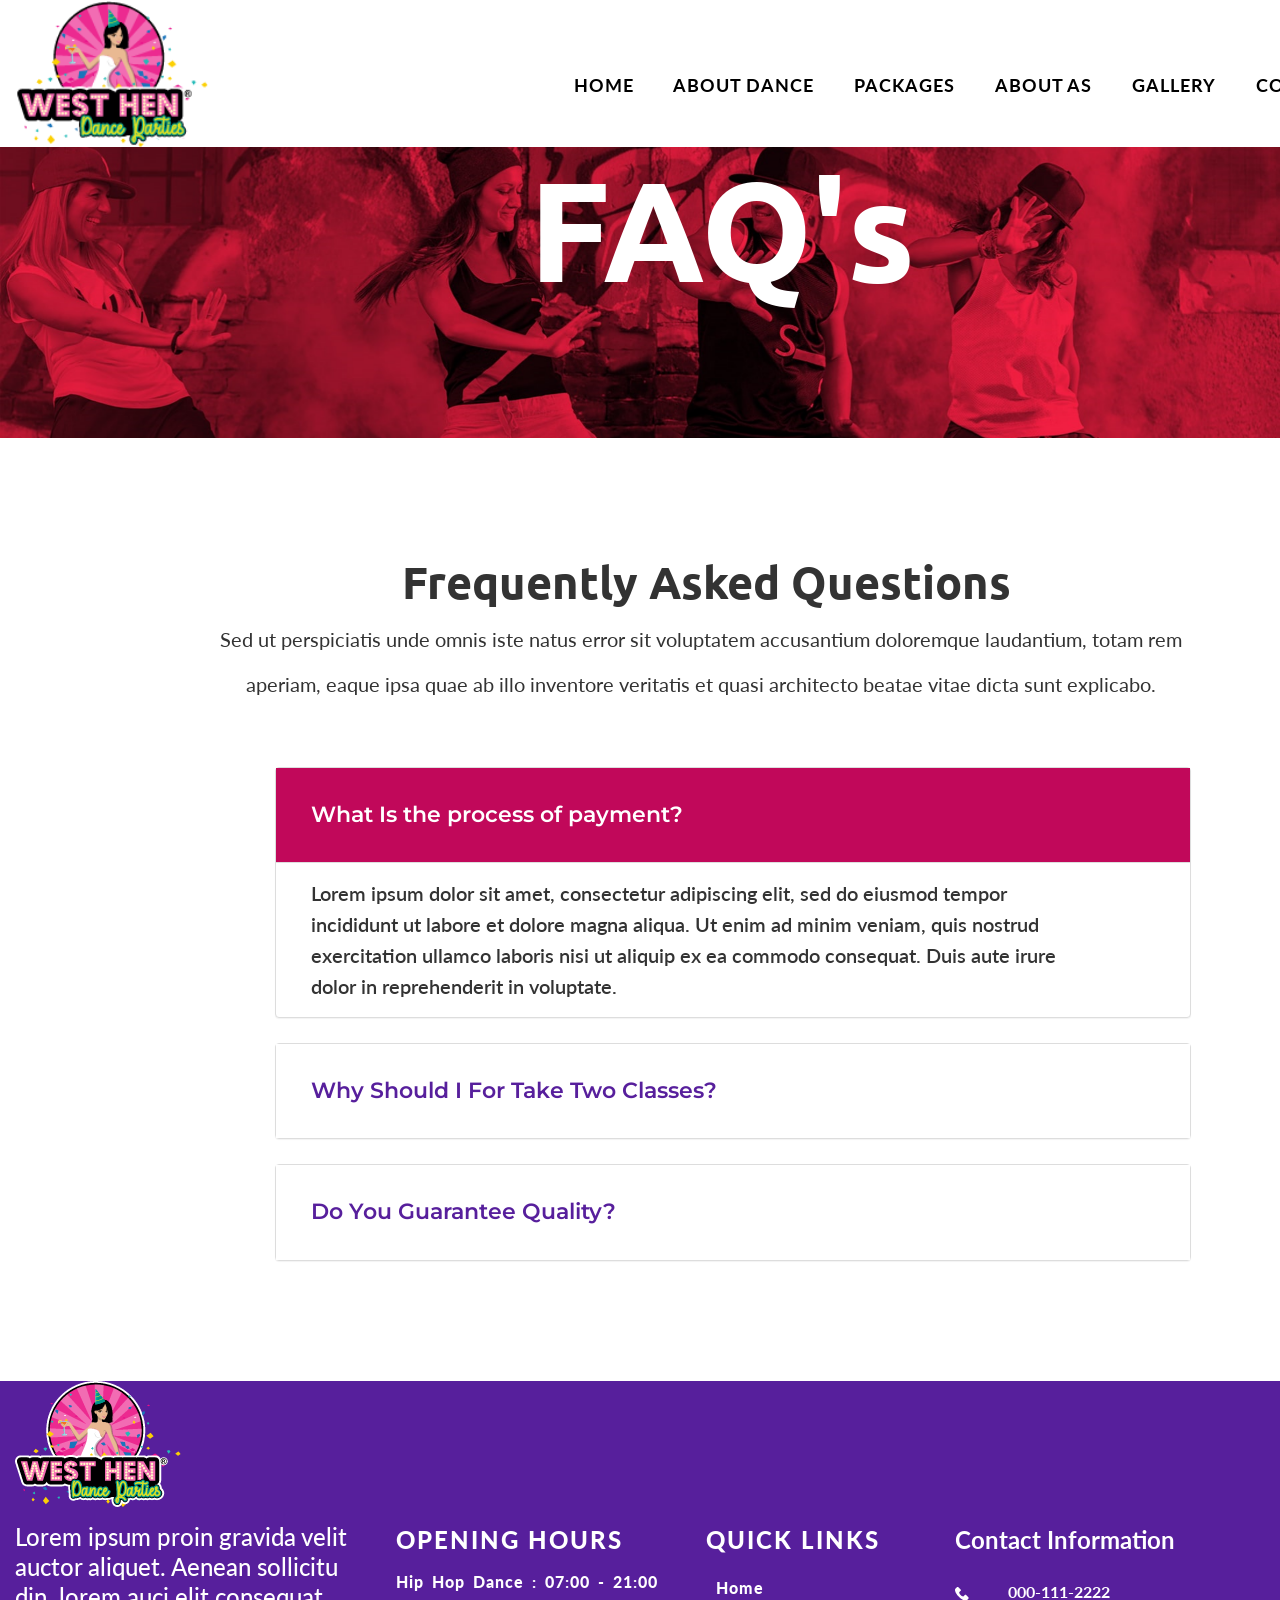
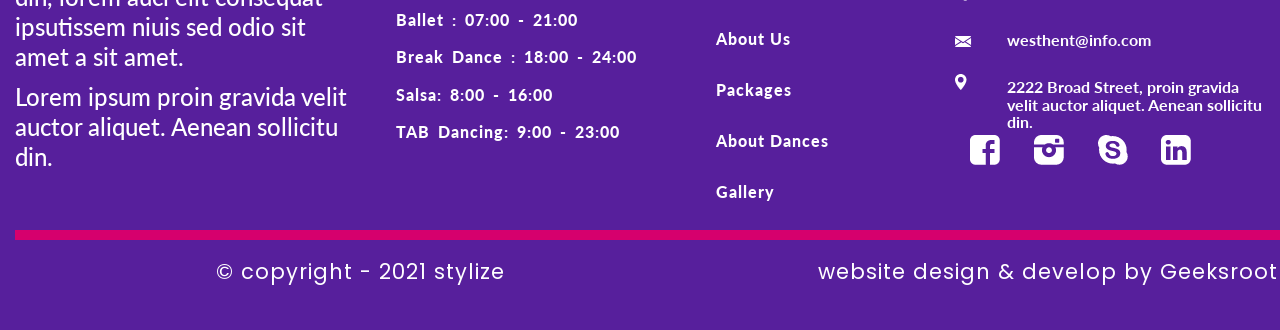
<file: web-1920.html>
<!DOCTYPE html>
<html>
<head>
	<link rel="stylesheet" href="https://maxcdn.bootstrapcdn.com/bootstrap/3.4.1/css/bootstrap.min.css">
	<link rel="stylesheet" type="text/css" href="assets/css/stylesheet.css">
	<script src="https://ajax.googleapis.com/ajax/libs/jquery/3.5.1/jquery.min.js"></script>
    <script src="https://maxcdn.bootstrapcdn.com/bootstrap/3.4.1/js/bootstrap.min.js"></script>
	<title>FAQ's</title>
</head>
<body>
	<head>
		<div class="container">
			<div class="header-main">
			 <img src="assets/images/Group 40.png">
				<ul>
				  <li>
				   	<a href="index.html">HOME</a>
				  </li>
				  <li>
					<a href="">ABOUT DANCE</a>
				  </li>
				  <li>
					<a href="packages.html">PACKAGES</a>
				  </li>
				  <li>
					<a href="about-us.html">ABOUT AS</a>
				  </li>
				  <li>
					<a href="gallery.html">GALLERY</a>
				  </li>
				  <li>
					<a href="contact-us.html">CONTACT US</a>
				  </li>
			    </ul>
			</div>
			<div class="clear"></div>
		</div>
	</head>
	<section class="faq-banner-section">
		<div class="banner-img">
			<img src="assets/images/banner-bg.png">
		</div>
		<div class="container">
			<div class="faq-banner-text">
				<h2>FAQ's</h2>
			</div>
		</div>
	</section>
	<section class="frequently-questions-section">
		<div class="container">
			<div class="frequently-questions-text">
				<h2>Frequently Asked Questions</h2>
				<p>Sed ut perspiciatis unde omnis iste natus error sit voluptatem accusantium doloremque laudantium, totam rem 
                aperiam, eaque ipsa quae ab illo inventore veritatis et quasi architecto beatae vitae dicta sunt explicabo.</p>
			</div>
		</div>
	</section>
	<section class="process-peymnt-section">
		<div class="container">
 			<div class="panel-group" id="accordion">
  			    <div class="panel panel-default">
     				<div class="panel-heading">
       		 			<h4 class="panel-title">
          					<a data-toggle="collapse" data-parent="#accordion" href="#collapse1">What Is the process of payment?</a>
        				</h4>
      				</div>
      				<div id="collapse1" class="panel-collapse collapse in">
        				<div class="panel-body">Lorem ipsum dolor sit amet, consectetur adipiscing elit, sed do eiusmod tempor 
                        incididunt ut labore et dolore magna aliqua. Ut enim ad minim veniam, quis nostrud 
                        exercitation ullamco laboris nisi ut aliquip ex ea commodo consequat. Duis aute irure 
                        dolor in reprehenderit in voluptate.</div>
      				</div>
      			</div>
   				<div class="panel panel-default">
      			   <div class="panel-heading">
        			    <h4 class="panel-title">
          				  <a data-toggle="collapse" data-parent="#accordion" class="collapsed" href="#collapse2">Why Should I For Take Two Classes?</a>
        			    </h4>
      			    </div>
     			    <div id="collapse2" class="panel-collapse collapse">
       				    <div class="panel-body">Lorem ipsum dolor sit amet, consectetur adipiscing elit, sed do eiusmod tempor 
                        incididunt ut labore et dolore magna aliqua. Ut enim ad minim veniam, quis nostrud 
                        exercitation ullamco laboris nisi ut aliquip ex ea commodo consequat. Duis aute irure 
                        dolor in reprehenderit in voluptate..</div>
      			    </div>
   				</div>
   				<div class="panel panel-default">
      			   <div class="panel-heading">
        			    <h4 class="panel-title">
          			     	<a data-toggle="collapse" data-parent="#accordion" class="collapsed" href="#collapse3">Do You Guarantee Quality?</a>
        			    </h4>
      			    </div>
      			    <div id="collapse3" class="panel-collapse collapse">
        		     	<div class="panel-body">Lorem ipsum dolor sit amet, consectetur adipiscing elit, sed do eiusmod tempor 
                        incididunt ut labore et dolore magna aliqua. Ut enim ad minim veniam, quis nostrud 
                        exercitation ullamco laboris nisi ut aliquip ex ea commodo consequat. Duis aute irure 
                        dolor in reprehenderit in voluptate.</div>
     			    </div>
  				</div>
  			</div>
        </div>
    </section>
    <footer class="footer">
		<div class="container">
			<img src="assets/images/Group 40.png">
			<div class="footer-row-one">
				<div class="footer-para">
					<p>Lorem ipsum proin gravida velit auctor aliquet. Aenean sollicitu din, lorem auci elit consequat ipsutissem niuis sed odio sit amet a sit amet.</p>
					<p>Lorem ipsum proin gravida velit auctor aliquet. Aenean sollicitu din.</p>
				</div>
				<div class="opening-hours">
					<div class="opening-hours-text">
					   <h3>Opening Hours</h3>
					   <h2>Hip Hop Dance : 07:00 - 21:00</h2>
					   <h2>Ballet : 07:00 - 21:00</h2>
					   <h2>Break Dance : 18:00 - 24:00</h2>
					   <h2>Salsa: 8:00 - 16:00</h2>
					   <h2>TAB Dancing: 9:00 - 23:00</h2>
					</div>
				</div>
				<div class="quick-link">
					<h3>QUICK LINKS</h3>
					<ul>
						<li>
							<a href="index.html">Home</a>
						</li>
						<li>
							<a href="about-us.html">About Us</a>
						</li>
						<li>
							<a href="packages.html">Packages</a>
						</li>
						<li>
							<a href="">About Dances</a>
						</li>
						<li>
							<a href="gallery.html">Gallery</a>
						</li>
					</ul>
				</div>
				<div class="contact-information">
					<h3>Contact Information</h3>
					<div class="phone">
                       <img src="assets/images/Group 1982.png">
					   <h3>000-111-2222</h3>
					</div>
					<div class="email">
						<img src="assets/images/mail.png">
					    <h2>westhent@info.com</h2>
					</div>
					<div class="address">
						<img src="assets/images/pin (2).png">
					    <h2>2222 Broad Street, proin gravida 
                        velit auctor aliquet. Aenean sollicitu din. </h2>
					</div>
					<div class="ico">
						<ul>
							<li>
								<a href=""><img src="assets/images/facebook-rect.png"></a>
							</li>
							<li>
								<a href=""><img src="assets/images/instagram-filled.png"></a>
							</li>
							<li>
								<a href=""><img src="assets/images/skype.png"></a>
							</li>
							<li>
								<a href=""><img src="assets/images/linkedin-rect.png"></a>
							</li>
						</ul>
					</div>
				</div>
			</div>
			<div class="clear"></div>
			<div class="footer-row-two">
				<h3>© copyright - 2021 stylize</h3>
				<h2>website design & develop by Geeksroot</h2>
			</div>
		</div>
	</footer>
</body>
</html>
</file>
<file: assets/css/stylesheet.css>
@import url('https://fonts.googleapis.com/css2?family=Lato:wght@100;300;400;700;900&display=swap');
/*font-family: 'Lato', sans-serif;*/
@import url('https://fonts.googleapis.com/css2?family=Lato:wght@100;300;400;700;900&family=Ubuntu:wght@300;400;500;700&display=swap');
/*font-family: 'Ubuntu', sans-serif;*/
@import url('https://fonts.googleapis.com/css2?family=Poppins:wght@100;200;300;400;500;600;700;800;900&display=swap');
/*font-family: 'Poppins', sans-serif;*/
@import url('https://fonts.googleapis.com/css2?family=Lato:wght@100;300;400;700;900&family=Montserrat:wght@100;200;300;400;500;600;700;800;900&family=Ubuntu:wght@300;400;500;700&display=swap');
/*font-family: 'Montserrat', sans-serif;*/
@font-face {
  font-family: FontsFree-Net-Axiforma3woff2;
  src: url(assets/font/FontsFree-Net-Axiforma3woff2.ttf);
}

body {
	margin: 0px;
}
.container {
	width: 1412px;
	margin: 0px auto;
}
.header-main img {
	width: 38%;
    display: inline-block;
    max-width: 14%;
}
.header-main ul {
	width: 61%;
    display: inline-block;
    list-style: none;
    margin: 0px;
    padding: 0px;
    float: right;
    margin-top: 55px;
    text-align: right;
}
.header-main ul li {
	padding: 18px;
    display: inline-block;
}
.header-main ul li a {
	text-decoration: none;
    font-size: 18px;
    font-family: 'Lato', sans-serif;
    color: black;
    letter-spacing: 1px;
    font-weight: 700;
}
.header-main ul li a.active:after{
	content: '';
	background-color: #D70094;
	width: 100%;
	height: 5px;
	display: block;
	transition: 0.3s;
}
.clear {
	clear: both;
}
.home-banner-section img {
	width: 100%;
}
.home-banner-section {
	position: relative;
}
.banner-main {
	position: absolute;
    top: 0px;
    left: 0px;
    right: 0px;
    bottom: 161px;
    text-align: center;
    display: grid;
    align-items: center;
    width: 1414px;
    margin: 0px auto;

}
.banner-main-text h2 {
    font-size: 70px;
    font-family: 'Ubuntu', sans-serif;
    font-weight: 400;
    letter-spacing: 2px;
    /*position: absolute;*/
    /*top: 235px;*/
    /*margin-left: 141px;*/
    color: #FFFFFF;
    /*width: 1414px;*/
    margin: 0px;
}
.banner-main-text h3 {
	font-size: 135px;
    font-family: 'Ubuntu', sans-serif;
    font-weight: 700;
    /*top: 235px;*/
    /*position: absolute;*/
    color: #FFFFFF;
    /*width: 1414px;*/
    margin: 0px;
}
.banner-main button {
	/*position: absolute;*/
    /*bottom: 43%;*/
    /*left: 44%;*/
    color: #FFFFFF;
    background-color: #571F9C;
    font-size: 30px;
    font-family: 'Ubuntu', sans-serif;
    letter-spacing: 1px;
    padding: 9px 50px;
    margin: 0px;
    text-transform: uppercase;
}
.section-text {
	width: 70%;
    float: left;
    margin-top: 100px;
}
.section-img {
   width: 30%;
   float: left;
   margin-top: 100px;
}
.section-text h2 {
	font-size: 27px;
    font-family: 'Lato';
    color: #571F9C;
    font-weight: 700;
}
.section-text h3 {
	font-size: 45px;
    font-family: 'Lato';
    color: #571F9C;
    font-weight: 700;
    letter-spacing: 1px;
}
.section-text p {
	font-size: 26px;
    font-family: 'Lato';
    font-weight: 700;
    width: 850px;
    letter-spacing: 1px;
    line-height: 40px;
    color: #929292;
}
.section-text h2:after{
	content: '';
	background-color: #571F9C;
	width: 42%;
	height: 10px;
	display: block;
	margin-top: 10px;
}
.section-img img {
	border: 10px solid #fff;
    box-shadow: 5px 10px 6px #0003;
}
.section-leading-heart {
	background-color: #E9EEF2;
}
.corporation-main h2 {
	text-align: center;
    font-size: 45px;
    font-family: 'Lato';
    font-weight: 700;
    color: #571F9C;
}
.hen-party {
	width: 25%;
	float: left;
}
.stag-sten-party {
	width: 25%;
	float: left;
}
.wedding-dance {
	width: 25%;
	float: left;
}
.corporate-event {
	width: 25%;
	float: left;
}
.corporation-main h3 {
	font-size: 30px;
    font-family: 'Lato';
    font-weight: 700;
    text-align: center;
}
.corporation-main a {
	/*text-decoration: none;
    font-size: 22px;
    font-family: 'Lato';
    font-weight: 700;
    background-color: #D6006D;
    color: #ffffff;
    padding: 10px 30px;
    margin-left: 75px;*/
}
.hen-party a {
	text-decoration: none;
    font-size: 22px;
    font-family: 'Lato';
    font-weight: 700;
    background-color: #D6006D;
    color: #ffffff;
    padding: 10px 30px;
    margin-left: 75px;
    display: inline-block;
}
.stag-sten-party a {
	text-decoration: none;
    font-size: 22px;
    font-family: 'Lato';
    font-weight: 700;
    background-color: #D6006D;
    color: #ffffff;
    padding: 10px 30px;
    margin-left: 75px;
    display: inline-block;
}
.wedding-dance a {
	text-decoration: none;
    font-size: 22px;
    font-family: 'Lato';
    font-weight: 700;
    background-color: #D6006D;
    color: #ffffff;
    padding: 10px 30px;
    margin-left: 75px;
    display: inline-block;
}
.corporate-event a {
    text-decoration: none;
    font-size: 22px;
    font-family: 'Lato';
    font-weight: 700;
    background-color: #D6006D;
    color: #ffffff;
    padding: 10px 30px;
    margin-left: 56px;
    display: inline-block;
}
.corporation-main h2:after{
	content: '';
	background-color: #D6006D;
	width: 63%;
	height: 5px;
	display: block;
	margin-left: 270px;
	margin-top: 15px
}
.corporation-section {
	margin-top: 100px
}
.all-section {
	margin-top: 70px;
}
.hip-hop-dance-text {
	margin-top: 130px;
}
.hip-hop-dance-img {
	width: 52%;
    float: right;
    position: absolute;
    right: 0px;
    margin-top: 130px;
}
.hip-hop-dance-main {
	width: 41%;
    float: left;
}
.hip-hop-dance-img img {
	width: 100%;
}
.hip-hop-dance-text h2 {
	font-size: 50px;
    font-family: 'Lato';
    font-weight: 700;
    color: #ffffff;
}
.hip-hop-dance-text p {
	font-size: 17px;
    font-family: 'Lato';
    font-weight: 500;
    word-spacing: 5px;
    line-height: 25px;
    margin-bottom: 55px;
    color: #ffffff;
}
.hip-hop-dance-text a {
	text-decoration: none;
    font-size: 28px;
    font-family: 'Lato';
    font-weight: 700;
    background-color: #D6006D;
    padding: 10px 25px;
    color: #ffffff;
    display: inline-block;
}
.hip-hop-dance-text {
	width: 100%;
}
.hip-hop-dance-section {
	background-color: #000000;
	margin-top: 100px;
	height: 700px;
}
.hip-hop-dance-text h2:after{
	content: '';
	background-color: #D6006D;
	width: 390px;
	height: 5px;
	display: block;
	margin-top: 10px;
}
.top-packages-section h3 {
	text-align: center;
    font-size: 45px;
    font-family: 'Lato';
    font-weight: 700;
    color: #571F9C;
}
.salsa-main {
	width: 33%;
    float: left;
}
.top-dance-main {
	width: 33%;
    float: left;
}
.hip-hop-main {
	width: 33%;
    float: left;
}
.salsa-main h2 {
	text-align: center;
    font-size: 47px;
    font-family: 'Lato';
    font-weight: 500;
    color: #D6006D;
}
.salsa-main p {
	text-align: center;
    font-size: 20px;
    font-family: 'Lato';
    font-weight: 500;
    line-height: 40px;
    margin-bottom: 30px;
}
.salsa-main a {
	text-decoration: none;
    font-size: 14px;
    font-family: 'Lato';
    font-weight: 700;
    color: #ffffff;
    background-color: #D6006D;
    padding: 15px 40px;
    margin-left: 55px;
}
.salsa-img {
	text-align: center;
}
.salsa {
	width: 280px;
    display: inline-block;
    box-shadow: 0px 0px 30px #00000052;
    padding: 5px 30px 40px 30px;
    margin-top: 40px;
}
.top-dance-main h2 {
	text-align: center;
    font-size: 47px;
    font-family: 'Lato';
    font-weight: 500;
    color: #D6006D;
}
.top-dance-main p {
    text-align: center;
    font-size: 24px;
    font-family: 'Lato';
    font-weight: 500;
    line-height: 40px;
}
.top-dance-img {
	text-align: center;
}
.top-dance-main a {
	text-decoration: none;
    font-size: 17px;
    font-family: 'Lato';
    font-weight: 500;
    background-color: #D6006D;
    color: #ffffff;
    padding: 15px 40px;
    margin-left: 90px;
}
.top-dance {
	width: 360px;
    display: inline-block;
    box-shadow: 0px 0px 30px #00000052;
    padding: 5px 30px 40px 30px;
    height: 650px;
}
.hip-hop {
	width: 280px;
    display: inline-block;
    box-shadow: 0px 0px 30px #00000052;
    padding: 5px 30px 40px 30px;
    margin-top: 40px;
    margin-left: 60px;
}
.hip-hop-main h2 {
	text-align: center;
    font-size: 47px;
    font-family: 'Lato';
    font-weight: 500;
    color: #D6006D;
}
.hip-hop-img {
	text-align: center;
}
.hip-hop-main p {
	text-align: center;
    font-size: 20px;
    font-family: 'Lato';
    font-weight: 500;
    line-height: 40px;
}
.hip-hop-main a {
	text-decoration: none;
    font-size: 17px;
    font-family: 'Lato';
    font-weight: 500;
    background-color: #D6006D;
    color: #ffffff;
    padding: 15px 40px;
    margin-left: 50px;
}
.top-packages-section h3:after{
	content: '';
	background-color: #D6006D;
	width: 315px;
	height: 5px;
	display: block;
	margin-left: 39%;
    margin-top: 10px;
}
.banner-secton2 {
	display: inline-block;
    position: relative;
    margin-top: 100px;
}
.banner-img img {
	width: 100%;
}
.row {
	position: absolute;
    bottom: 100px;
    width: 1414px;
}
.col-1 {
	width: 60%;
    display: inline-block;
}
.col-1 h2 {
	font-size: 70px;
    font-family: 'Lato';
    font-weight: 700;
    color: #ffffff;
    margin-left: 60px;
}
.col-2 {
	width: 29%;
    display: inline-block;
}
.col-2 h2 {
	font-size: 24px;
    font-family: 'Lato';
    font-weight: 400;
    color: #ffffff;
    line-height: 40px;
    margin-left: 67px;
    width: 535px;
}
.tag-div {
	text-align: center;
}
.tag-div a {
	text-decoration: none;
    font-size: 36px;
    font-family: 'Lato';
    font-weight: 900;
    text-transform: uppercase;
    color: #ffffff;
    background-color: #D6006D;
    padding: 10px 30px;
}
.footer-para {
	width: 25%;
	float: left;
	margin-top: 15px;
}
.opening-hours {
	width: 25%;
	float: left;
}
.quick-link {
	width: 18%;
	float: left;
	line-height: 30px;
}
.contact-information {
	width: 32%;
	float: left;
}
.footer-para p {
	font-size: 24px;
    font-family: 'Lato';
    font-weight: 500;
    color: #ffffff;
    line-height: 30px;
}
.opening-hours h3 {
	font-size: 24px;
    font-family: 'Lato';
    font-weight: 900;
    color: #ffffff;
    text-transform: uppercase;
    letter-spacing: 2px;
}
.opening-hours h2 {
	font-size: 16px;
    font-family: 'Lato';
    font-weight: 900;
    color: #ffffff;
    letter-spacing: 1px;
    word-spacing: 3px;
}
.footer {
	background-color: #571F9C;
}
.opening-hours-text {
	margin-left: 35px;
    line-height: 35px;
}
.quick-link h3 {
	font-size: 24px;
    font-family: 'Lato';
    font-weight: 900;
    color: #ffffff;
    letter-spacing: 2px;
}
.quick-link ul {
	list-style: none;
    margin: 0px;
    padding: 0px;
}
.quick-link ul li {
	padding: 10px;
    display: block
}
.quick-link ul li a {
	font-size: 16px;
    font-family: 'Lato';
    font-weight: 900;
    color: #ffffff;
    text-decoration: none;
    letter-spacing: 1px;
}
.contact-information h3 {
	font-size: 24px;
    font-family: 'Lato';
    font-weight: bold;
    color: #ffffff;
}
.phone h3 {
   display: inline-block;
    font-size: 16px;
    font-family: 'Lato';
    font-weight: bold;
    color: #ffffff;
    margin-left: 35px;
}
.email h2 {
	display: inline-block;
    font-size: 16px;
    font-family: 'Lato';
    font-weight: bold;
    color: #ffffff;
    margin-left: 31px;
}
.address img {
	position: relative;
    margin-top: 16px;
}
.address h2 {
	display: inline-block;
    margin-left: 40px;
    font-size: 16px;
    font-family: 'Lato';
    font-weight: bold;
    color: #ffffff;
    position: absolute;
    width: 20%;
}
.ico ul {
	list-style: none;
    margin: 0px;
    padding: 0px;
}
.ico ul li {
	padding: 15px;
    display: inline-block;
}
.ico {
	margin-top: 30px
}
.footer-row-two h3 {
	width: 50%;
    display: inline-block;
    text-align: center;
    font-size: 21px;
    font-family: 'Poppins', sans-serif;
    font-weight: 400;
    color: #ffffff;
    letter-spacing: 1px;
}
.footer-row-two h2 {
	width: 49%;
    display: inline-block;
    text-align: center;
    font-size: 21px;
    font-family: 'Poppins', sans-serif;
    font-weight: 400;
    color: #ffffff;
    letter-spacing: 1px;
}
.footer-row-two {
	margin-top: 12px;
    height: 100px;
    border-top: 10px solid #D6006D;
}
.top-packages-section {
    margin-top: 100px;
}
.about-us-main{
	position: relative;
}
.about-us-text {
	position: absolute;
    bottom: 0px;
    text-align: center;
    width: 1414px;
}
.about-us-text h2 {
	font-size: 141px;
    font-family: Ubuntu;
    font-weight: 900;
    color: #ffffff;
}
.about-us-main img {
	width: 100%;
}
.dance-teacher-text h2 {
	font-size: 45px;
    font-family: 'Ubuntu';
    font-weight: 900;
    text-align: center;
}
.dance-teacher-text p {
	line-height: 50px;
    font-size: 20px;
    font-family: 'Ubuntu';
    font-weight: 400;
    word-spacing: 0px;
    letter-spacing: 0px;
    width: 1136px;
    text-align: center;
    margin-left: 140px;
}
.dance-teacher-img {
	width: 100%;
    overflow: hidden;
    margin-top: 100px;
}
.dance-teacher-text {
	margin-top: 100px;
}
.academic-model-para {
	width: 50%;
    float: left;
}
.academic-model-structured {
    width: 50%;
    float: left;	
}
.model-box {
	width: 100%;
    background-color: #ddd;
}
.skill-modern-dance {
	padding: 6px 8px;	
	width: 91%;
    background-color: #C60062;
}
.modern-para span {
	float: right;
    margin-right: 30px;
}
.modern-para {
	font-family: 'Ubuntu';
    font-weight: 500;
    font-size: 20px;
}
.skill-break-dance {
	padding: 6px 8px;	
	width: 85%;
    background-color: #C60062;
}
.break-para span {
   float: right;
   margin-right: 60px;	
}
.break-para {
	font-size: 20px;
    font-family: 'Ubuntu';
    font-weight: 500;
}
.skill-hip-hop-dance {
	padding: 6px 8px;	
	width: 93%;
    background-color: #C60062;
}
.hip-hop-para span {
	float: right;
   margin-right: 10px;
}
.hip-hop-para {
	font-size: 20px;
    font-family: 'Ubuntu';
    font-weight: 500;
}
.first-row h2 {
	font-size: 45px;
    font-family: 'Ubuntu';
    font-weight: 700;
}
.academic-model-para p {
	font-size: 20px;
    font-family: 'Ubuntu';
    font-weight: 400;
    line-height: 40px;
    color: #707070;
    width: 670px;
}
.academic-model-section {
	margin-top: 100px;
}
.play-video-section {
	position: relative;
	display: block;
    margin-top: 100px;
}
.video-img img {
	width: 100%;
}
.video-ico {
	position: absolute;
    bottom: 215px;
    width: 1414px;
    text-align: center;
}
.pt-row-one {
	text-align: center;
	margin-bottom: 60px;
}
.pt-row-one h2 {
	font-size: 45px;
    font-family: 'Ubuntu';
    font-weight: 700;
    line-height: 75px;
}
.pt-row-one p {
	font-size: 20px;
    font-family: 'Lato';
    font-weight: 400;
    width: 644px;
    margin-left: 32%;
    line-height: 40px;
}
.pole-dance {
	width: 33%;
    float: left;
    text-align: center;
}
.classic-ballet {
	width: 33%;
    float: left;
    text-align: center;
}
.modern-dance {
	width: 34%;
    float: left;
    text-align: center;
}
.pole-dance h2 {
	font-size: 27px;
    font-family: 'Ubuntu';
    font-weight: 700;
}
.pole-dance p {
	font-size: 20px;
    font-family: 'Lato';
    font-weight: 400;
    line-height: 40px;
    width: 375px;
    letter-spacing: 1px;
    margin-left: 40px;
}
.pole-dance a {
	text-decoration: none;
    font-size: 20px;
    font-family: 'Lato';
    background-color: #C60062;
    padding: 10px 25px;
    color: #ffffff;
    border-radius: 50px;
    font-weight: 900;
}
.classic-ballet h2 {
	font-size: 27px;
    font-family: 'Ubuntu';
    font-weight: 700;
}
.classic-ballet p {
	font-size: 20px;
    font-family: 'Lato';
    font-weight: 400;
    line-height: 40px;
    width: 378px;
    margin-left: 47px;
    letter-spacing: 2px;
}
.classic-ballet a {
	text-decoration: none;
    font-size: 20px;
    font-family: 'Lato';
    font-weight: 900;
    background-color: #C60062;
    padding: 10px 20px;
    border-radius: 50px;
    color: #ffffff;
}
.modern-dance h2 {
    font-size: 27px;
    font-family: 'Ubuntu';
    font-weight: 700;	
}
.modern-dance p {
	font-size: 20px;
    font-family: 'Lato';
    font-weight: 400;
    line-height: 32px;
    width: 378px;
    margin-left: 47px;
    letter-spacing: 2px;
}
.modern-dance a {
	text-decoration: none;
    font-size: 20px;
    font-family: 'Lato';
    font-weight: 900;
    background-color: #C60062;
    padding: 10px 20px;
    border-radius: 50px;
    color: #ffffff;
}
.footer {
	margin-top: 100px;
}
.gellery-banner-section {
	position: relative;
}
.baneer-text {
	position: absolute;
    width: 1414px;
    bottom: 85px;
    text-align: center;
}
.baneer-text h2 {
	font-size: 141px;
    font-family: Ubuntu;
    font-weight: 700;
    color: #ffffff;
}
.gallery-img-row-one {
	margin-top: 100px;
}
.gallery-img-row-one .img-1 {
	width: 25%;
    float: left;
}
.gallery-img-row-one .img-2 {
	width: 25%;
    float: left;
}
.gallery-img-row-one .img-3 {
	width: 25%;
    float: left;
}
.gallery-img-row-one .img-4 {
	width: 25%;
    float: left;
}
.gallery-img-row-two {
    margin-top: 100px;	
}
.gallery-img-row-two .img-5 {
	width: 25%;
    float: left;
}
.gallery-img-row-two .img-6 {
	width: 25%;
    float: left;
}
.gallery-img-row-two .img-7 {
	width: 25%;
    float: left;
}
.gallery-img-row-two .img-8 {
	width: 25%;
    float: left;
}
.gallery-img-row-three {
	margin-top: 100px;	
}
.gallery-img-row-three .img-9 {
    width: 25%;
    float: left;	
}
.gallery-img-row-three .img-10 {
	width: 25%;
    float: left;
}
.gallery-img-row-three .img-11 {
	width: 25%;
    float: left;
}
.gallery-img-row-three .img-12 {
	width: 25%;
    float: left;
}
.thank-you-text {
	position: absolute;
    bottom: 68px;
    width: 1414px;
    text-align: center;
    line-height: 85px;
}
.thank-you-banner {
	position: relative;
}
.thank-you-text h2 {
	font-size: 140px;
    font-family: Ubuntu;
    font-weight: 700;
    color: #ffffff;
    text-transform: uppercase;
    margin: 0px;
}
.thank-you-text h3 {
	font-size: 45px;
    font-family: 'Ubuntu';
    font-weight: 400;
    color: #ffffff;
    margin: 0px;
}
.thank-you-text a {
	text-decoration: none;
    font-size: 20px;
    font-family: 'Lato';
    font-weight: 700;
    color: #ffffff;
    background-color: #571F9C;
    padding: 10px 20px;
    border-radius: 50px;
}
.thank-you-footer {
	background-color: #571F9C;
}
.privacy-policy-banner {
	position: relative;
}
.privacy-policy-text {
	position: absolute;
    bottom: 125px;
    width: 1414px;
    text-align: center;
}
.privacy-policy-text h2 {
	font-size: 141px;
    font-family: 'Ubuntu';
    font-weight: 700;
    color: #ffffff;
    margin: 0px;
    text-transform: uppercase;
}
.use-and-sharing h2 {
	font-size: 45px;
    font-weight: 700;
    font-family: 'Ubuntu';
}
.use-and-sharing p {
	font-size: 20px;
    font-family: 'Lato';
    font-weight: 400;
    line-height: 35px;
}
.control-information h2 {
	font-size: 45px;
    font-weight: 700;
    font-family: 'Ubuntu';
}
.control-information p {
	line-height: 35px;
    font-size: 20px;
    font-family: 'Lato';
    font-weight: 400;
}
.control-information ul {
	margin: 0px;
    padding: 0px;
}
.control-information ul li h2 {
	font-size: 20px;
    font-family: 'Lato';
    font-weight: 400;
}
.security h2 {
	font-size: 45px;
    font-weight: 700;
    font-family: 'Ubuntu';
}
.security p {
	font-size: 20px;
    font-family: 'Lato';
    font-weight: 400;
    line-height: 35px;
}
.privacy-policy-para {
	margin-top: 100px;
}
.contact-us-banner {
	position: relative;
}
.contact-us-text {
	position: absolute;
    bottom: 120px;
    width: 1414px;
    text-align: center;
}
.contact-us-text h2 {
	font-size: 141px;
    font-family: Ubuntu;
    font-weight: 700;
    color: #ffffff;
    margin: 0px;
}
.input-box-sec {
	width: 50%;
    float: left;
}
.input-message-section {
	width: 50%;
    float: left;
}
.contact-input-main h2 {
	font-size: 41px;
    font-family: 'Ubuntu';
    font-weight: 700;
    color: #571F9C;
}
.name-input {
	margin-bottom: 15px;
}
.name-input input {
	width: 620px;
    height: 65px;
    border: 1px solid #8b8b98a6;
    border-radius: 5px;
    padding: 2px 20px;
    font-size: 16px;
    font-family: 'Ubuntu';
    font-weight: 400;
    color: #8B8B98;
}
.email-address-input {
	margin-bottom: 15px;
}
.email-address-input input {
	width: 620px;
    height: 65px;
    border: 1px solid #8b8b98a6;
    border-radius: 5px;
    padding: 2px 20px;
    font-size: 16px;
    font-family: 'Ubuntu';
    font-weight: 400;
    color: #8B8B98;
}
.phone-no-input {
	margin-bottom: 10px;
}
.phone-no-input input {
	width: 620px;
    height: 65px;
    border: 1px solid #8b8b98a6;
    border-radius: 5px;
    padding: 2px 20px;
    font-size: 16px;
    font-family: 'Ubuntu';
    font-weight: 400;
    color: #8B8B98;
}
.select-how-did {
	width: 662px;
    height: 65px;
    border: 1px solid #8b8b98a6;
    border-radius: 5px;
    padding: 2px 20px;
    font-size: 16px;
    font-family: 'Ubuntu';
    font-weight: 400;
    color: #8B8B98;
}
.input-message-box {
	margin-bottom: 20px;
}
.input-message-box select {
	width: 620px;
    height: 65px;
    border: 1px solid #8b8b98a6;
    border-radius: 5px;
    padding: 2px 20px;
    font-size: 16px;
    font-family: 'Ubuntu';
    font-weight: 400;
    color: #8B8B98;
}
.textarea-message textarea {
	width: 580px;
    height: 195px;
    border: 1px solid #8b8b98a6;
    border-radius: 5px;
    padding: 20px 20px;
    font-size: 16px;
    font-family: 'Ubuntu';
    font-weight: 400;
    color: #8B8B98;
}
.input-message-section button {
	float: right;
    margin-right: 80px;
    background-color: #571F9C;
    color: #ffffff;
    font-size: 21px;
    font-family: 'Lato';
    padding: 5px 20px;
    box-shadow: 1px 5px 10px #38bb70;
    border-radius: 5px;
    margin-top: 10px;
}
.contact-input-main {
	margin-top: -100px;
    z-index: 9;
    position: relative;
    background-color: #fff;
    padding: 20px 15px;
    border-radius: 5px;
    box-shadow: 0px 0px 7px #0000003b;
    margin-bottom: 200px;
}
.packages-plan-sction {
	position: relative;
}
.packages-plan-text {
	position: absolute;
    bottom: 109px;
    width: 1414px;
    text-align: center;
}
.packages-plan-text h2 {
	font-size: 141px;
    font-family: ubuntu;
    font-weight: 700;
    color: #ffffff;
    margin: 0px;
}
.pricing-table h2 {
	text-align: center;
    font-size: 45px;
    font-family: 'Ubuntu';
    font-weight: 700;
}
.pricing-table p {
	text-align: center;
    font-size: 20px;
    font-family: 'Lato';
    font-weight: 700;
    width: 606px;
    margin-left: 30%;
    line-height: 45px;
}
.pricing-table {
	margin-top: 100px;
}
.pricing-plan {
    width: 24%;
    float: left;
}
.begnnir {
	width: 19%;
    float: left;
    border-right: 1px solid #00000047;
    border-bottom: 1px solid #00000047;
}
.middle {
	width: 19%;
    float: left;
    border-right: 1px solid #00000047;
    border-bottom: 1px solid #00000047;
}
.senior {
	width: 19%;
    float: left;
    border-right: 1px solid #00000047;
    border-bottom: 1px solid #00000047;
}
.pro{
	width: 18%;
    float: left;
    border-right: 1px solid #00000047;
    border-bottom: 1px solid #00000047;
}
.pricing-plan h2 {
    text-align: center;
    font-size: 25px;
    font-family: 'Lato';
    font-weight: 900;
    background-color: #0000004f;
    padding: 47px 0px;
    border-bottom: 2px solid #0000001f;
    margin: 0px;
}
.pricing-plan p {
    font-size: 20px;
    font-family: 'Lato';
    font-weight: 400;
    color: #00000075;
    padding: 30px 50px;
    letter-spacing: 1px;
    margin: 0px;
    border-left: 1px solid #00000047;
    border-right: 1px solid #00000047;
}
.pricing-plan p:after{
	content: '';
	background-color: #0000004a;
	width: 250px;
	height: 1px;
	display: block;
	margin-top: 10px;
}
.begnnir h2 {
	text-align: center;
    font-size: 25px;
    font-family: 'Lato';
    font-weight: 900;
    background-color: #000000;
    padding: 48px 0px;
    border-bottom: 2px solid #0000001f;
    margin: 0px;
    color: #ffffff;
    letter-spacing: 2px;
}
.pricing-plan .individual-lesson {
	padding-bottom: 100px;
	border-bottom: 1px solid #00000047;
}
.begnnir p {
	font-size: 20px;
    font-family: 'Lato';
    font-weight: 400;
    color: #00000075;
    padding: 30px 50px;
    letter-spacing: 1px;
    margin: 0px;
    text-align: center;
}
.begnnir p img {
	max-width: 25%;
}
.begnnir button {
	margin-top: 10px;
    margin-left: 90px;
    border: none;
    background-color: #ffffff;
    font-size: 20px;
    font-family: 'Ubuntu';
    font-weight: 700;
    margin-bottom: 47px;
}
.begnnir p:after{
	content: '';
	background-color: #0000004a;
	width: 175px;
	height: 1px;
	display: block;
	margin-top: 4px;
}
.begnnir .heddin-one {
	font-size: 20px;
    font-family: 'Lato';
    font-weight: 400;
    color: #ffffff;
    padding: 30px 50px;
    letter-spacing: 1px;
    margin: 0px;
}
.begnnir .heddin-two {
    font-size: 20px;
    font-family: 'Lato';
    font-weight: 400;
    color: #ffffff;
    padding: 30px 50px;
    letter-spacing: 1px;
    margin: 0px;
}
.middle h2 {
	text-align: center;
    font-size: 25px;
    font-family: 'Lato';
    font-weight: 900;
    background-color: black;
    padding: 48px 0px;
    border-bottom: 2px solid #0000001f;
    margin: 0px;
    color: #ffffff;
    letter-spacing: 2px;
}
.middle p {
	font-size: 20px;
    font-family: 'Lato';
    font-weight: 400;
    color: #00000075;
    padding: 30px 50px;
    letter-spacing: 1px;
    margin: 0px;
    text-align: center;
}
.middle p img {
	max-width: 35%;
}
.middle p:after{
	content: '';
	background-color: #0000004a;
	width: 175px;
	height: 1px;
	display: block;
}
.middle button {
	margin-top: 12px;
    margin-left: 65px;
    border: none;
    background-color: #ffffff;
    font-size: 20px;
    font-family: 'Ubuntu';
    font-weight: 700;
    margin-bottom: 41px;
    color: #000000;
    padding: 7px 20px;
}
.senior h2 {
	text-align: center;
    font-size: 25px;
    font-family: 'Lato';
    font-weight: 900;
    background-color: #000000;
    padding: 48px 0px;
    border-bottom: 2px solid #0000001f;
    margin: 0px;
    color: #ffffff;
    letter-spacing: 2px;
}
.senior p {
	font-size: 20px;
    font-family: 'Lato';
    font-weight: 400;
    color: #00000075;
    padding: 30px 50px;
    letter-spacing: 1px;
    margin: 0px;
    text-align: center;
}
.senior p img {
	max-width: 25%;
}
.senior button {
	margin-top: 17px;
    margin-left: 90px;
    border: none;
    background-color: #ffffff;
    font-size: 20px;
    font-family: 'Ubuntu';
    font-weight: 700;
    margin-bottom: 42px;
}
.pro h2 {
	text-align: center;
    font-size: 25px;
    font-family: 'Lato';
    font-weight: 900;
    background-color: #000000;
    padding: 48px 0px;
    border-bottom: 2px solid #0000001f;
    margin: 0px;
    color: #ffffff;
    letter-spacing: 2px;
}
.pro p {
	font-size: 20px;
    font-family: 'Lato';
    font-weight: 400;
    color: #00000075;
    padding: 30px 50px;
    letter-spacing: 1px;
    margin: 0px;
    text-align: center;
}
.pro p img {
	max-width: 25%;
}
.pro button {
	margin-top: 0px;
    margin-left: 66px;
    border: none;
    background-color: #ffffff;
    font-size: 20px;
    font-family: 'Ubuntu';
    font-weight: 700;
    margin-bottom: 29px;
}
.middle .middle-para {
	color: #ffffff;
}
.senior p:after{
	content: '';
	background-color: #0000004a;
	width: 175px;
	height: 1px;
	display: block;
}
.pro p:after{
	content: '';
	background-color: #0000004a;
	width: 175px;
	height: 1px;
	display: block;
}
.available-pricing-plan-text {
	margin-top: 50px;
}
.news-latter-section {
	position: relative;
	margin-top: 100px;
}
.news-latter-main {
	position: absolute;
    bottom: 40px;
    width: 1414px;
    text-align: center;
}
.news-latter-text h2 {
	font-size: 50px;
    font-family: 'Ubuntu';
    font-weight: 700;
    color: #ffffff;
    margin: 0px;
    margin-right: 265px;
}
.news-latter-inbox input {
	width: 550px;
    height: 40px;
    padding: 15px 50px;
    border-radius: 50px;
    font-size: 22px;
    font-family: 'Lato';
    font-weight: 700;
    color: #616161;
}
.news-latter-inbox {
	position: relative;
}
.news-latter-button {
	position: absolute;
    bottom: 0px;
    left: 500px;
    right: 0px;
    top: 65px;
}
.news-latter-button button {
	font-size: 28px;
    font-family: 'Lato';
    font-weight: 700;
    padding: 10px 30px;
    color: #ffffff;
    background-color: #571F9C;
    border-radius: 50px;
}
.faq-banner-section {
	position: relative;
}
.faq-banner-text {
	position: absolute;
    bottom: 130px;
    width: 1414px;
    text-align: center;
}
.faq-banner-text h2 {
	font-size: 141px;
    font-family: 'Ubuntu';
    font-weight: 700;
    color: #ffffff;
    margin: 0px;
}
.frequently-questions-section {
	margin-top: 100px;
}
.frequently-questions-text {
	text-align: center;
}
.frequently-questions-text h2 {
	font-size: 45px;
    font-family: 'Ubuntu';
    font-weight: 700;
}
.frequently-questions-text p {
	font-size: 20px;
    font-family: 'Lato';
    font-weight: 400;
    width: 982px;
    margin-left: 195px;
    line-height: 45px;
}
.panel-group {
	width: 916px;
    margin-left: 260px;
}
.panel-heading h4 a {
    text-decoration: none;
    font-size: 22px;
    font-family: 'Montserrat', sans-serif;
    font-weight: 600;
    background-color: #C1085A;
    color: #ffffff;
    padding: 35px;
    display: block;
}
.panel-heading h4 a.collapsed {
	background-color: #ffffff;
    color: #571F9C;
}
.panel-body {
	font-size: 20px;
    font-family: 'Lato';
    font-weight: 600;
    line-height: 31px;
    padding-left: 35px;
    padding-right: 120px;
}
.panel-default>.panel-heading {
    padding: 0px;
}
.panel-group .panel+.panel {
    margin-top: 25px;
}
.panel-group .panel {
    margin-bottom: 20px;
}
.process-peymnt-section {
	padding-top: 50px;
}
.w3-content {
    width: 1414px;
}
.flip-card-one {
    width: 25%;
    float: left;
    background-color: transparent;
    perspective: 1000px;
}
.flip-card-two {
    width: 25%;
    float: left;
}
.flip-card-three {
    width: 25%;
    float: left;
}
.flip-card-four {
    width: 25%;
    float: left;
}
.flip-card-one:hover .flip-card-one-inner {
  transform: rotateY(180deg);
}
.flip-card-one-inner {
    position: relative;
    width: 100%;
    height: 100%;
    text-align: center;
    transition: transform 0.6s;
    transform-style: preserve-3d;
    box-shadow: 0 4px 8px 0 rgb(0 0 0 / 20%);
}  
.flip-card-one-front {
    width: 100%;
    height: 100%;
    backface-visibility: hidden;
}
.flip-card-one-front img {
    display: block;
    width: 100%;
    height: auto;
}
.flip-card-one-back {
    position: absolute;
    width: 100%;
    height: 100%;
    backface-visibility: hidden;
    transform: rotateY(180deg);
    bottom: 0px;
    background-color: #C90072;
    top: 0px;
    line-height: 60px;
    padding-top: 170px;
}
.flip-card-one-back h1 {
    font-size: 60px;
    font-family: 'Ubuntu';
    font-weight: 700;
    color: #ffffff;
    margin: 0px;

}
.flip-card-one-back p {
    font-size: 34px;
    font-family: 'Ubuntu';
    font-weight: 700;
    color: #ffffff;
    margin: 0px;
}
.flip-card-one-back a {
    font-size: 19px;
    font-family: 'Ubuntu';
    font-weight: 700;
    text-decoration: none;
    padding: 20px 25px;
    color: #C90072;
    background-color: #ffffff;
    border-radius: 50px;
    margin-top: 0px;
}
</file>
